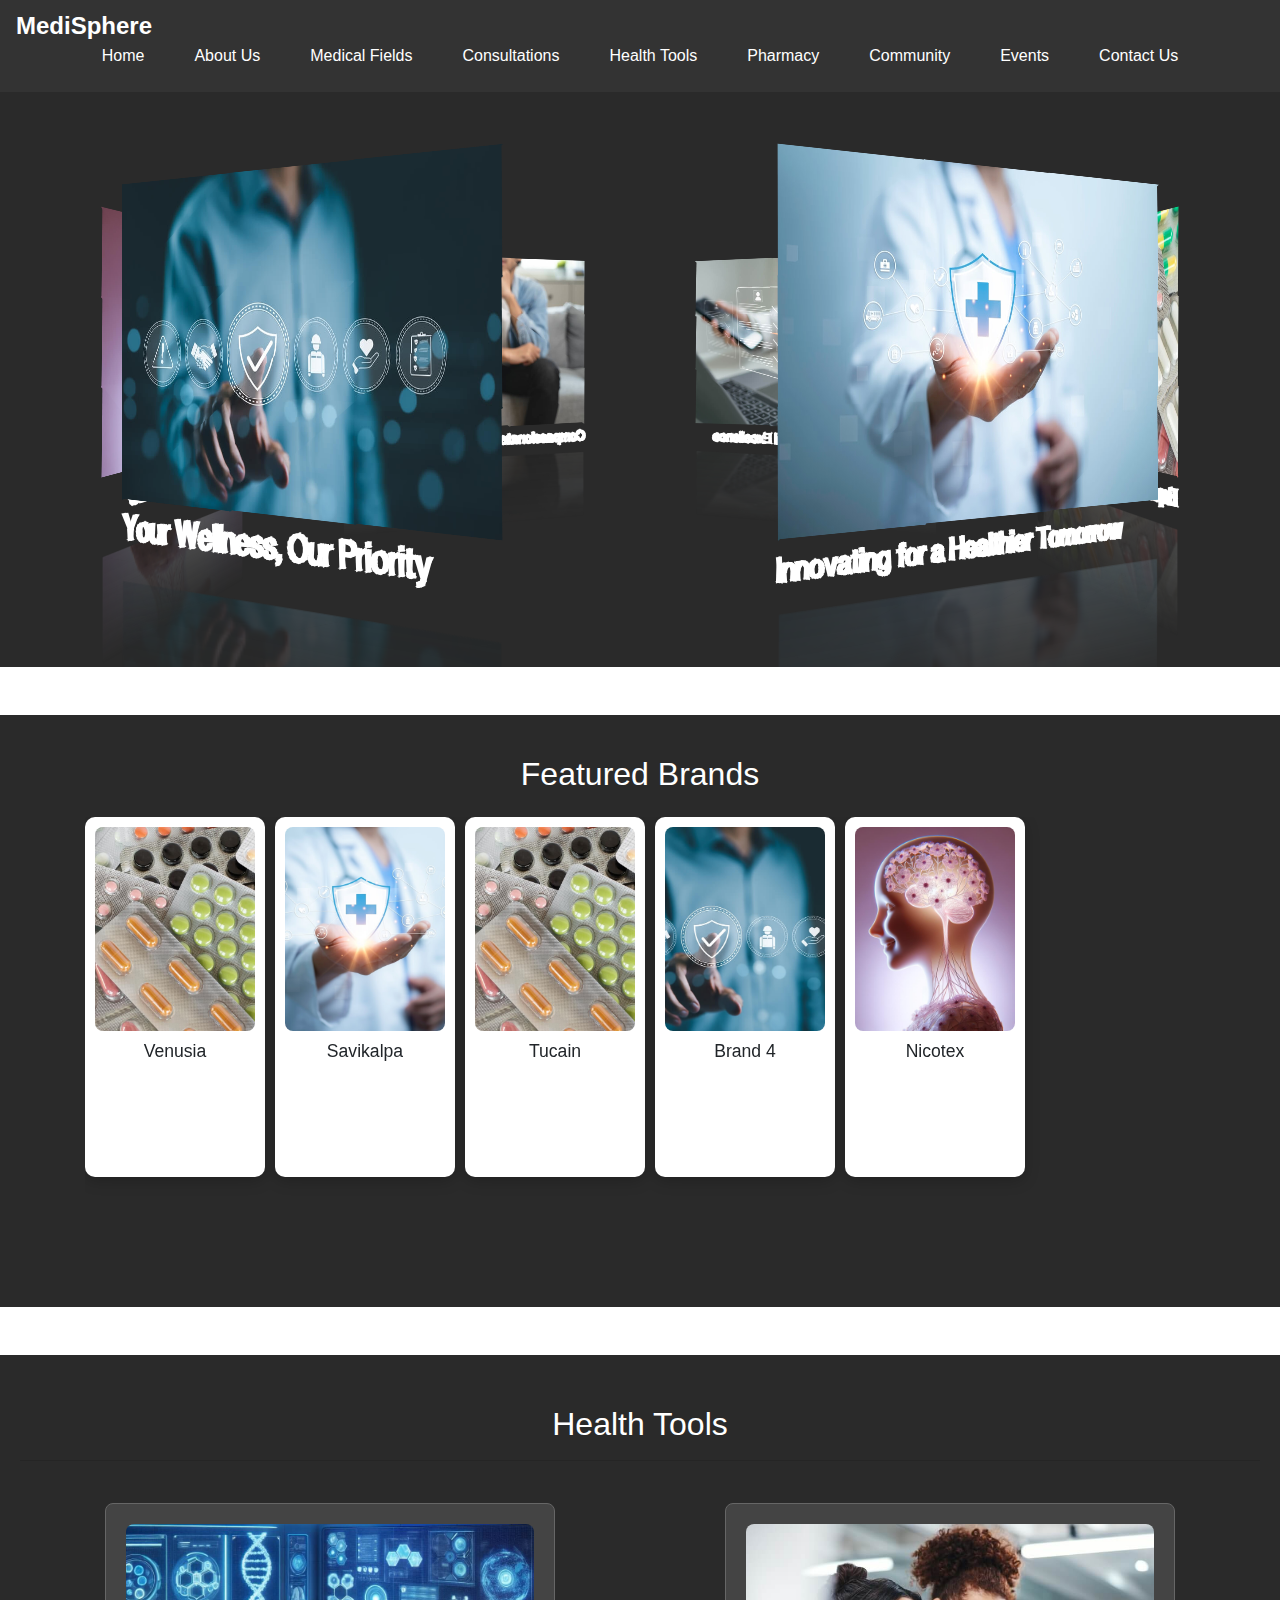
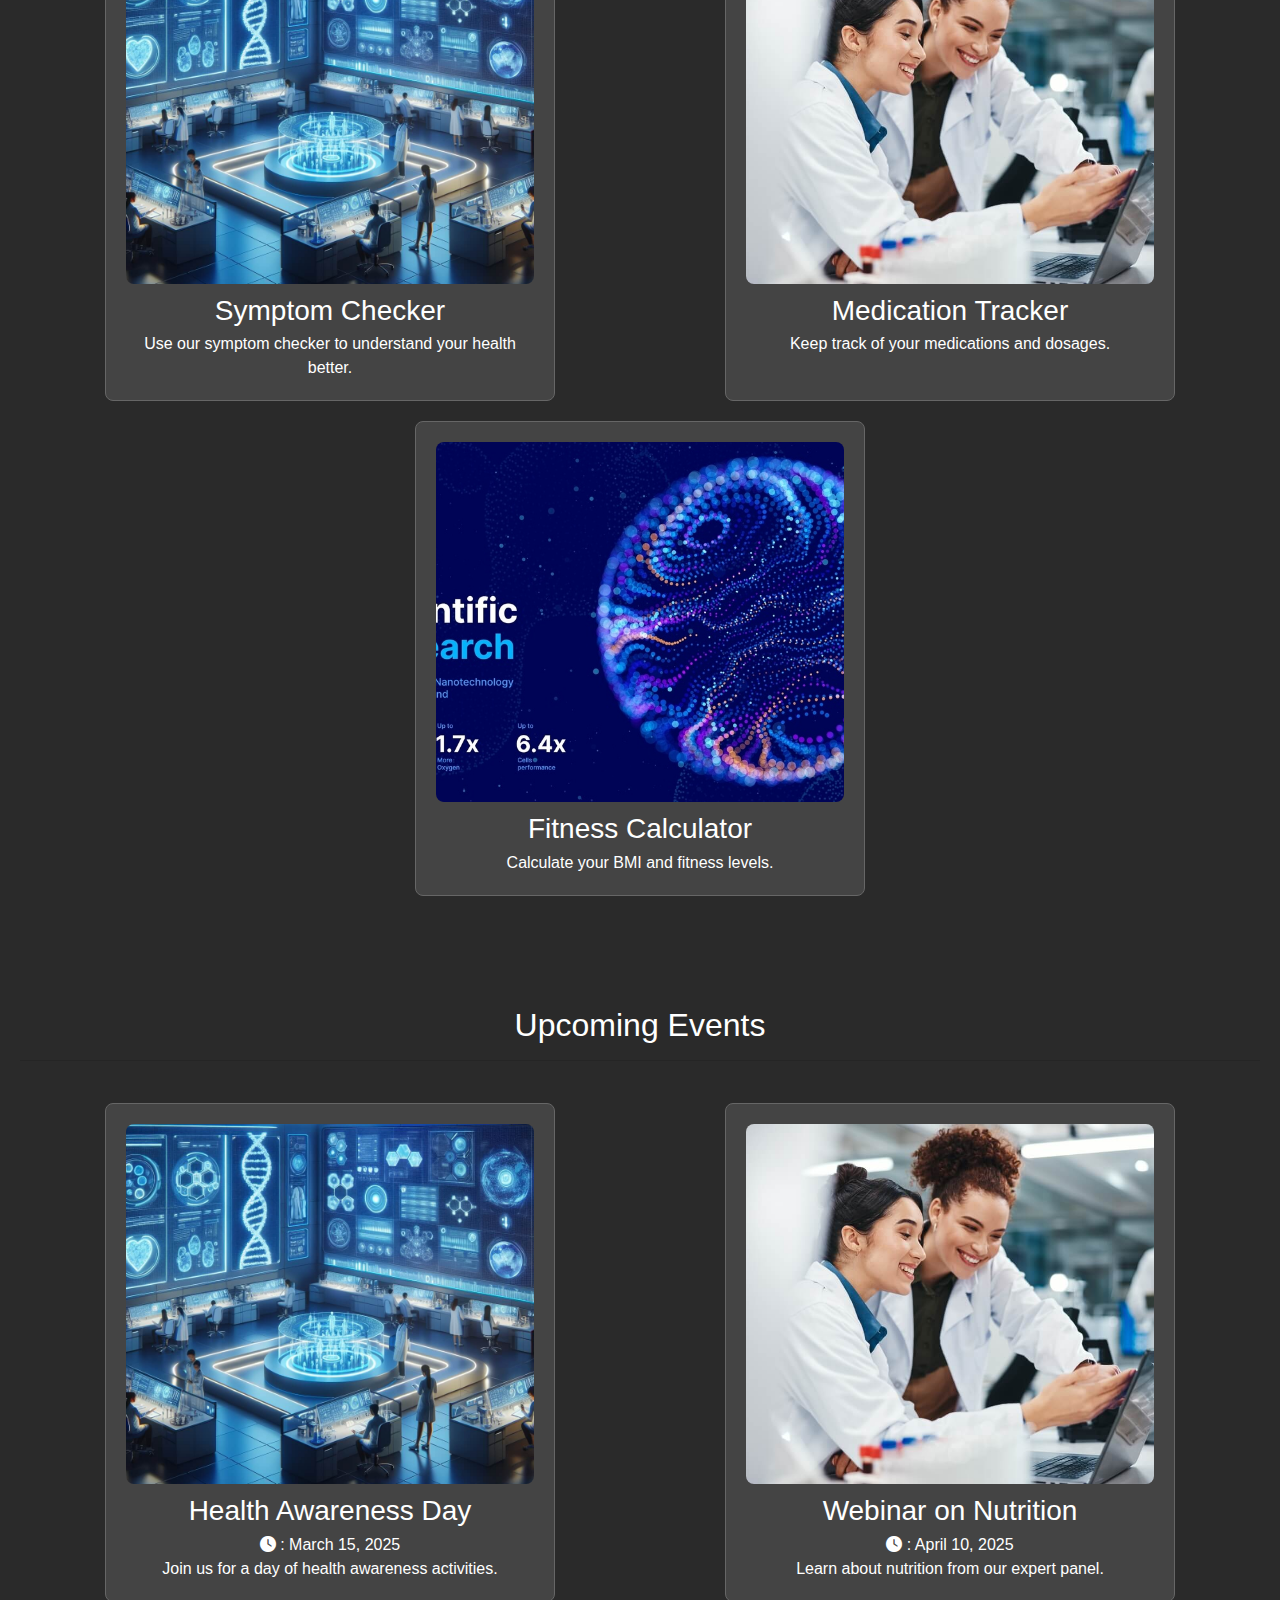
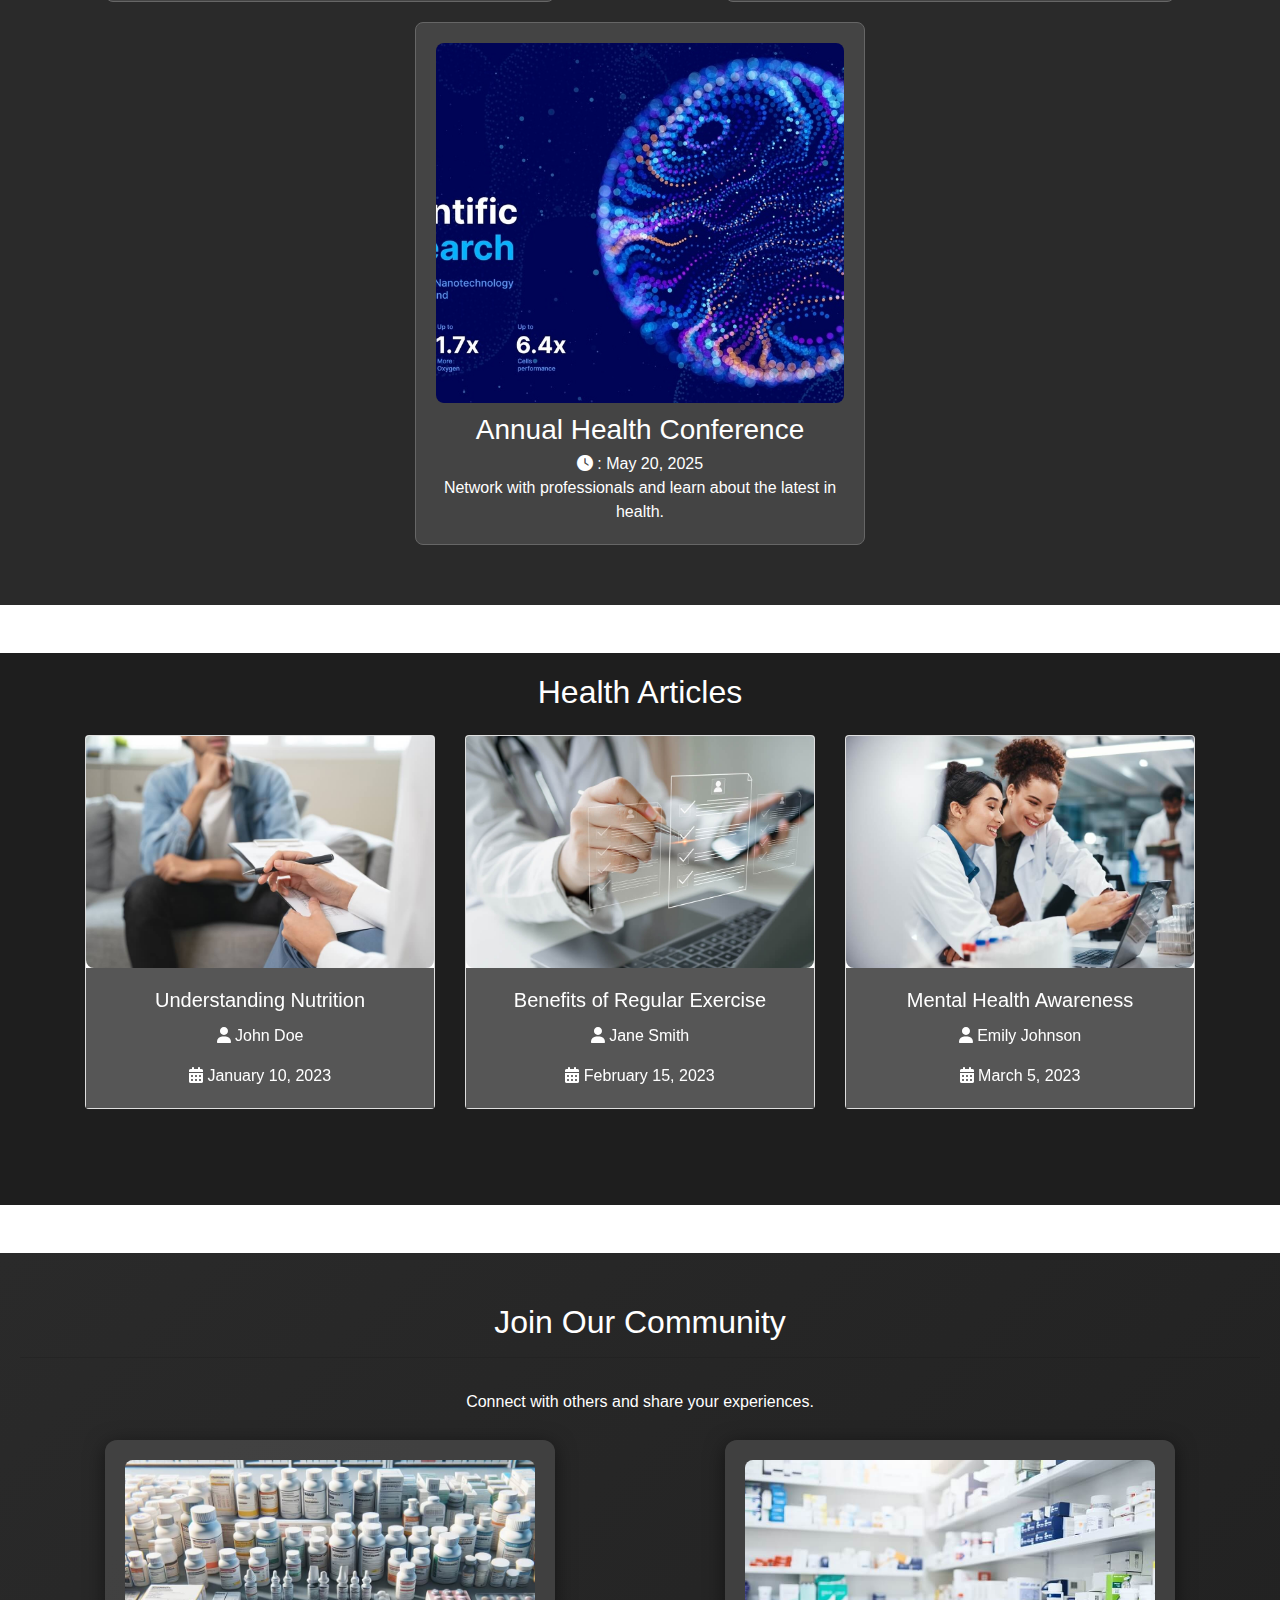
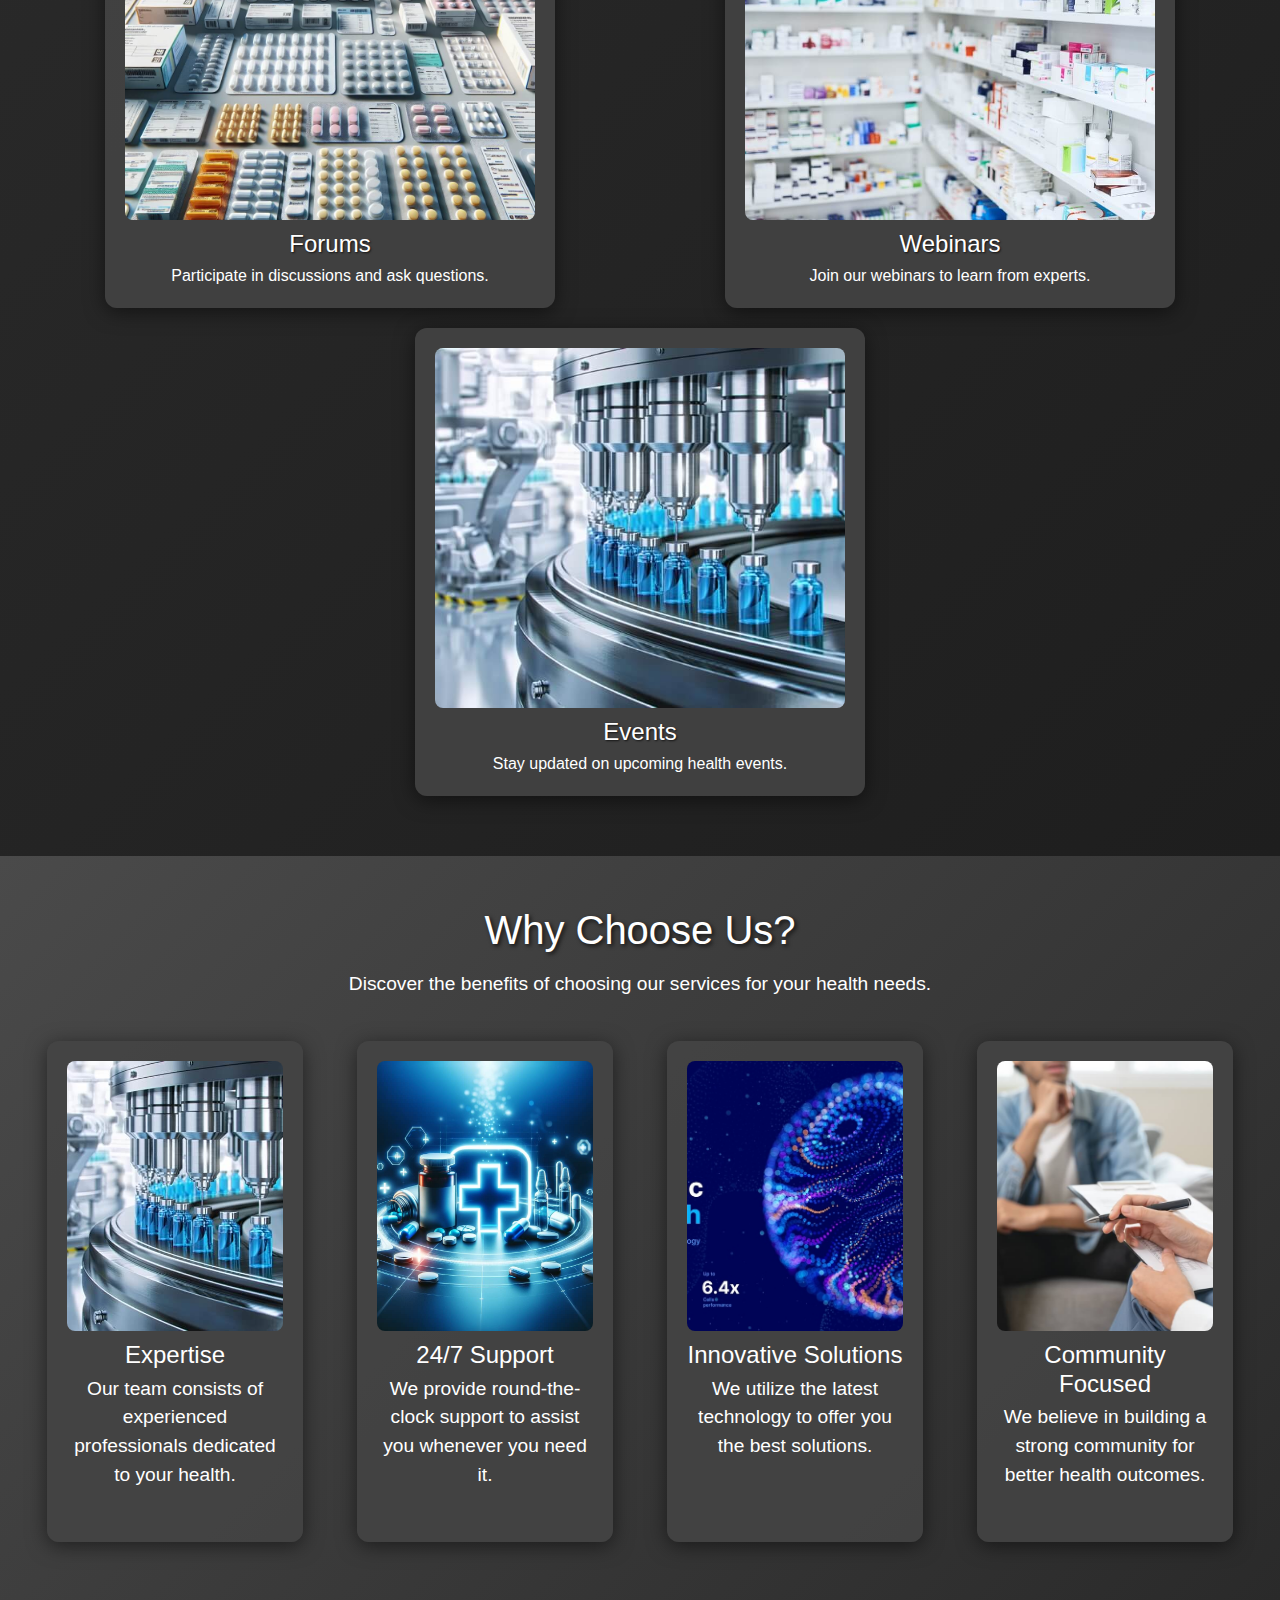
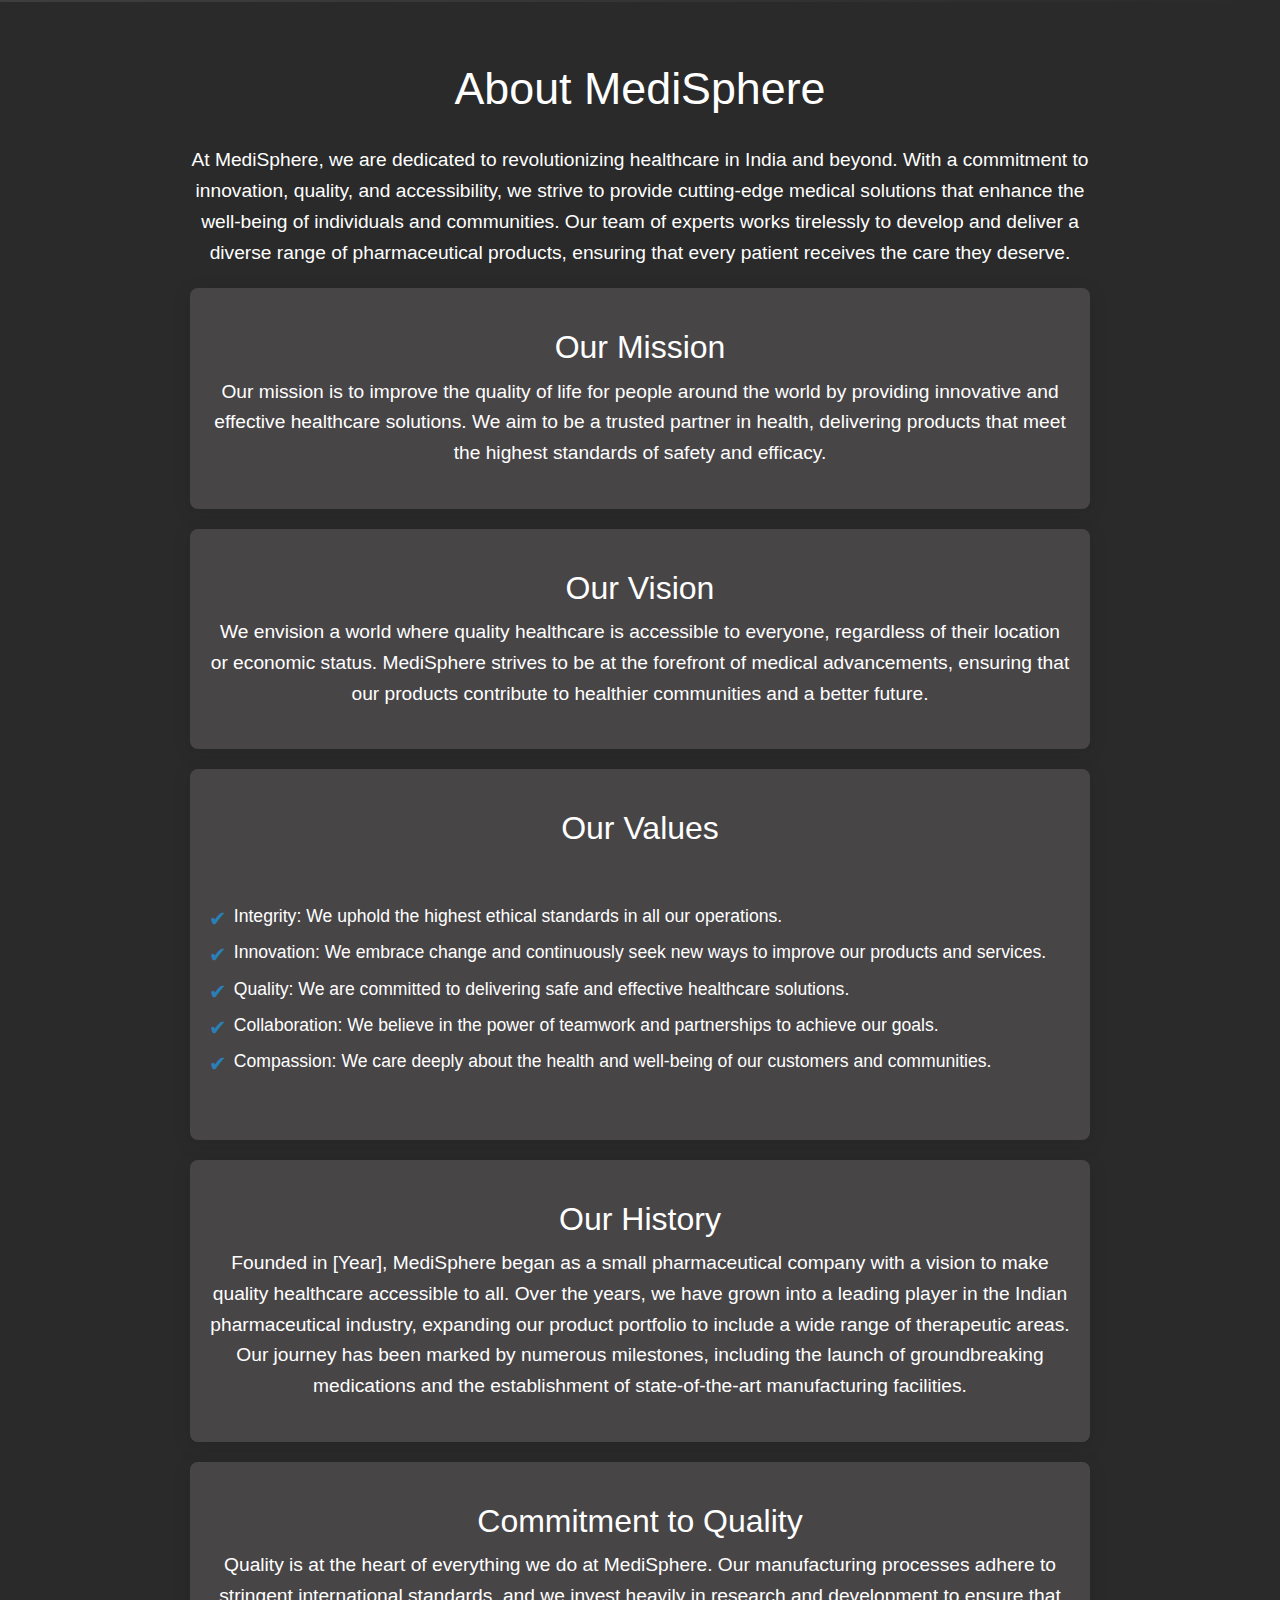
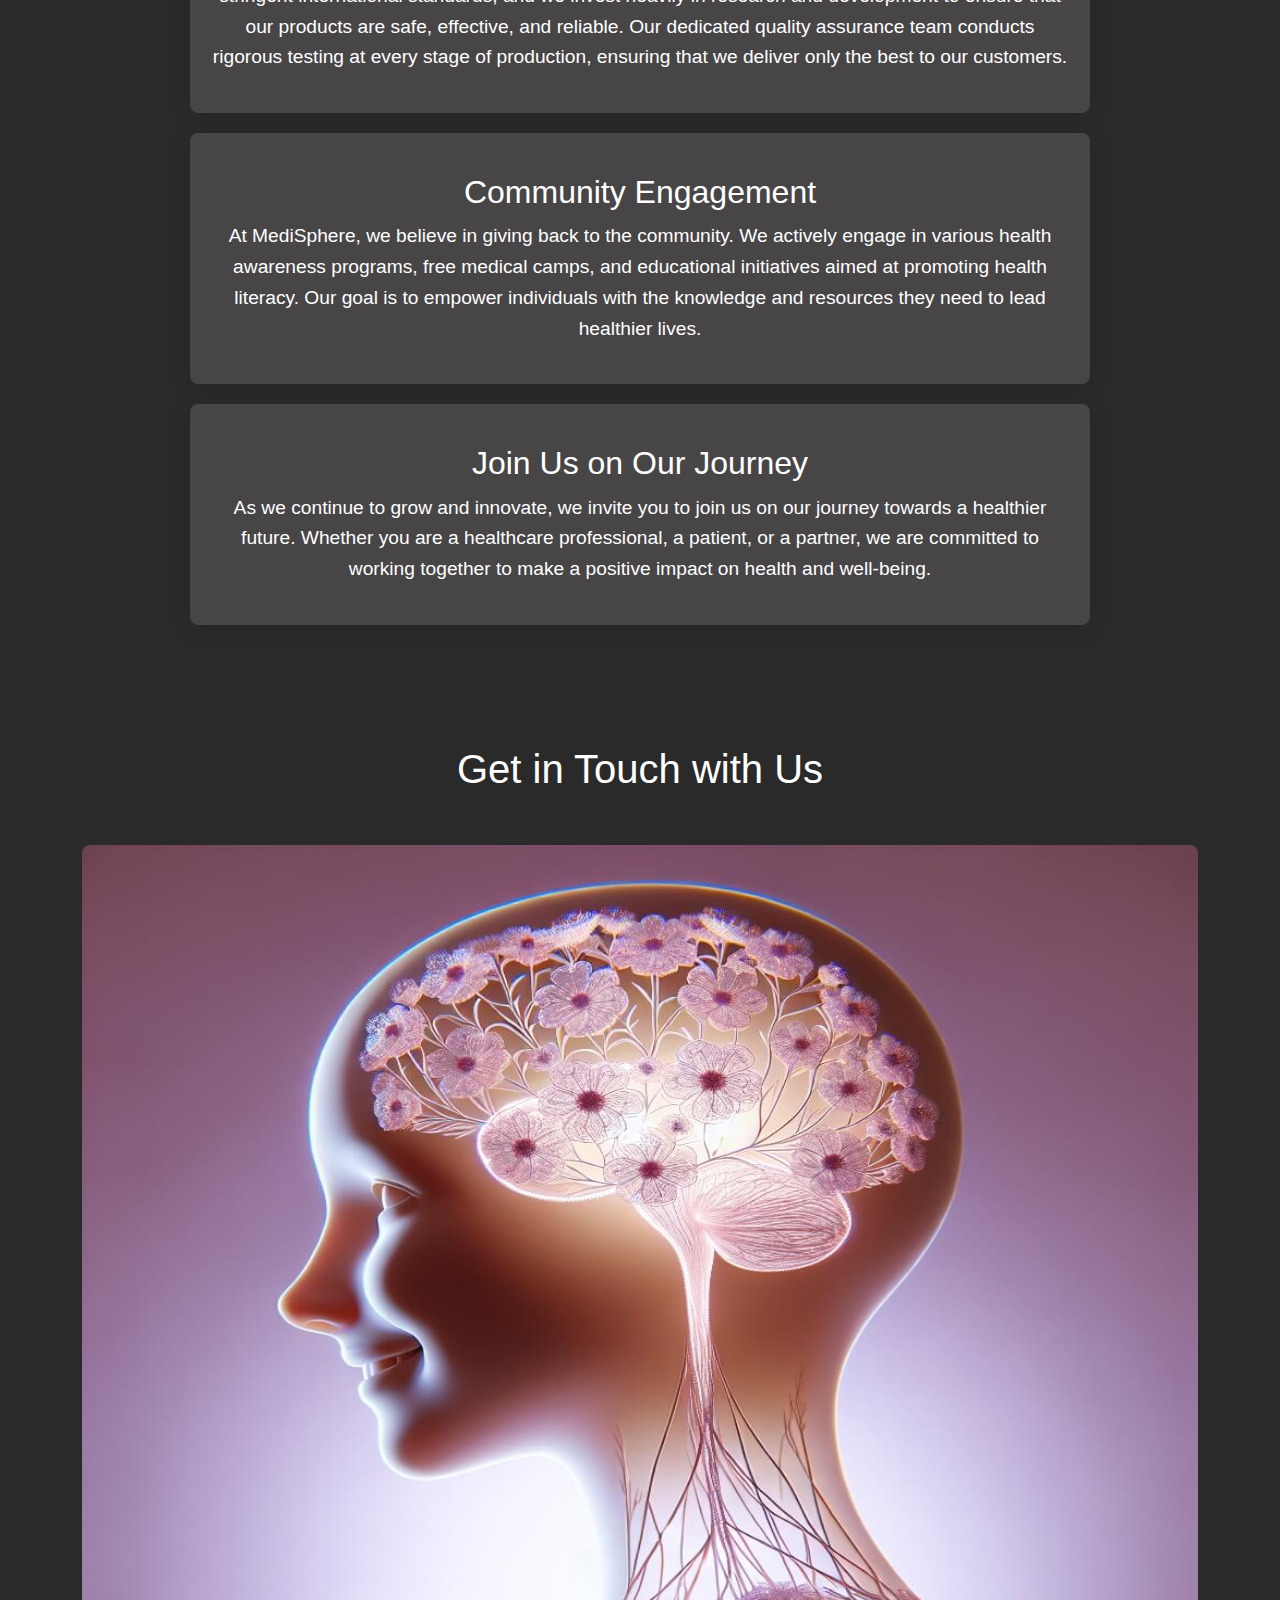
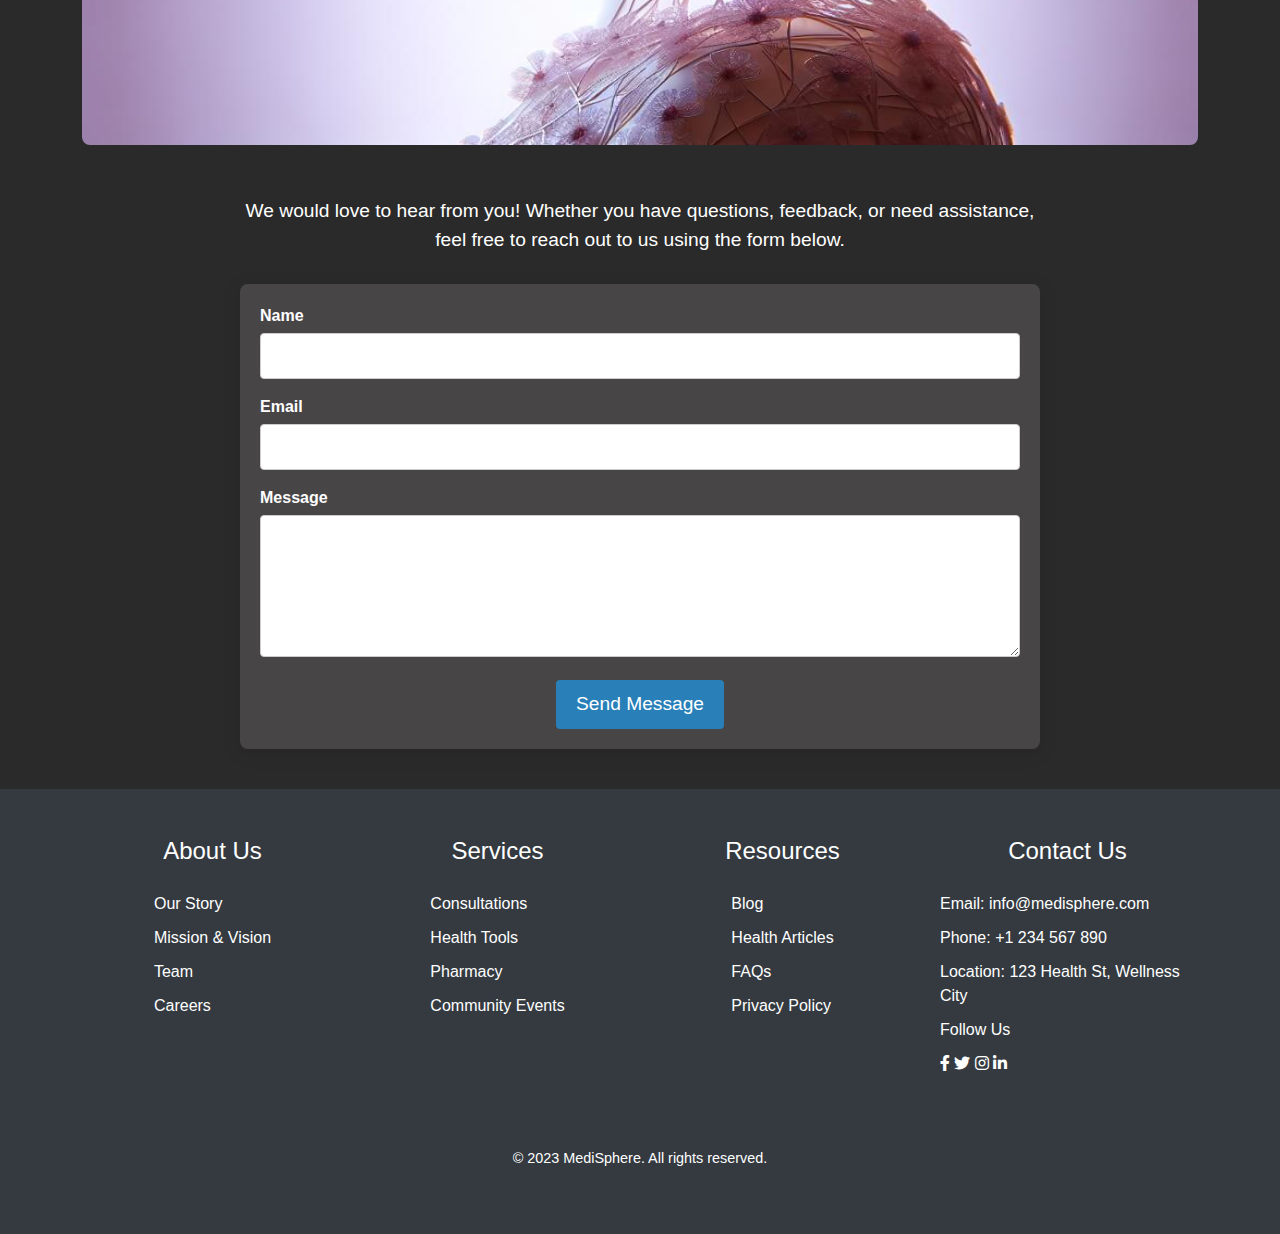
<file: index.html>
<!DOCTYPE html>
<html lang="en">

<head>

    <meta http-equiv="content-type" content="text/html; charset=UTF-8">
    <meta charset="utf-8">
    <meta name="viewport" content="width=device-width, user-scalable=no, minimum-scale=1.0, maximum-scale=1.0">

    <title>MediSphere - Medicine 3D Website</title>

    <style>

    </style>
    <link rel="stylesheet" href="style.css">

    <!-- Font Awesome -->
    <link rel="stylesheet" href="https://cdnjs.cloudflare.com/ajax/libs/font-awesome/6.0.0-beta3/css/all.min.css">

    <!-- Bootstrap  -->
    <link rel="stylesheet" href="https://stackpath.bootstrapcdn.com/bootstrap/4.5.2/css/bootstrap.min.css">
    <script src="https://code.jquery.com/jquery-3.5.1.slim.min.js"></script>
    <script src="https://cdn.jsdelivr.net/npm/@popperjs/core@2.9.2/dist/umd/popper.min.js"></script>
    <script src="https://stackpath.bootstrapcdn.com/bootstrap/4.5.2/js/bootstrap.min.js"></script>
    <script src="https://code.jquery.com/jquery-3.5.1.min.js"></script>

    <!-- Manual Javascript -->
    <script src="application/three.min.js"></script>
    <script src="application/Tween.js"></script>
    <script src="assets/helvetiker_regular.typeface.js"></script>
    <script src="application/Carousel.js"></script>
    <script src="application/CarouselApplication.js"></script>

</head>

<body>


    <!-- Navbar -->

    <header class="navbar-container">

        <nav class="navbar">

            <div class="logo">MediSphere</div>

            <div class="hamburger" id="hamburger-menu">&#9776;</div>

            <ul class="navbar-list" id="navbar-list">

                <li><a href="#home">Home</a></li>

                <li><a href="#about">About Us</a></li>

                <li class="dropdown">

                    <a href="#">Medical Fields</a>

                    <ul class="dropdown-content">

                        <li><a href="#">Cardiology</a></li>

                        <li><a href="#">Neurology</a></li>

                        <!-- More fields -->

                    </ul>

                </li>

                <li><a href="#consultations">Consultations</a></li>

                <li><a href="#health-tools">Health Tools</a></li>

                <li><a href="#pharmacy">Pharmacy</a></li>

                <li><a href="#community">Community</a></li>

                <li><a href="#events">Events</a></li>

                <li><a href="#contact">Contact Us</a></li>

                <!-- <li>

                    <button id="theme-toggle"><i class="fas fa-adjust"></i></button> 

                </li> -->

            </ul>

        </nav>

    </header>

    <section id="model-showcase">

        <!-- Very Important Part -->

        <!-- CarouselApplication.js File , modify this file to change images size and margins -->

        <div id="container" style="position:relative; margin:0 auto; padding:0; cursor:pointer"></div>

        <script type="text/javascript">
            // <![CDATA[

            CarouselApplication.init([
                { url: 'assets/img1.jpg', caption: 'Empowering Health, Enhancing Lives', width: 150, height: 100 },
                { url: 'assets/img2.jpg', caption: 'Innovating for a Healthier Tomorrow', width: 150, height: 100 },
                { url: 'assets/img3.jpg', caption: 'Your Wellness, Our Priority', width: 150, height: 100 },
                { url: 'assets/img4.jpg', caption: 'Bringing Science to Life', width: 150, height: 100 },
                { url: 'assets/img5.jpg', caption: 'Compassionate Care for Every Patient', width: 150, height: 100 },
                { url: 'assets/img6.jpg', caption: 'Leading the Way in Medical Excellence', width: 150, height: 100 }
            ]);

            // ]]>
        </script>

    </section>

    <section id="featured-brands" class="my-5">

        <div class="container">

            <h2 class="text-center mb-4">Featured Brands</h2>

            <div id="brandsCarousel" class="carousel slide" data-ride="carousel">

                <div class="carousel-inner">

                    <div class="carousel-item active">

                        <div class="row">

                            <div class="col-md-2 col-6">

                                <div class="brand-card">

                                    <img src="assets/img1.jpg" class="brand-card-img"
                                        alt="Brand 1">

                                    <h5 class="brand-card-title">Venusia</h5>

                                </div>

                            </div>

                            <div class="col-md-2 col-6">

                                <div class="brand-card">

                                    <img src="assets/img2.jpg" class="brand-card-img"
                                        alt="Brand 2">

                                    <h5 class="brand-card-title">Savikalpa</h5>

                                </div>

                            </div>

                            <div class="col-md-2 col-6">

                                <div class="brand-card">

                                    <img src="assets/img1.jpg" class="brand-card-img"
                                        alt="Brand 3">

                                    <h5 class="brand-card-title">Tucain</h5>

                                </div>

                            </div>

                            <div class="col-md-2 col-6">

                                <div class="brand-card">

                                    <img src="assets/img3.jpg" class="brand-card-img"
                                        alt="Brand 4">

                                    <h5 class="brand-card-title">Brand 4</h5>

                                </div>

                            </div>

                            <div class="col-md-2 col-6">

                                <div class="brand-card">

                                    <img src="assets/img4.jpg" class="brand-card-img"
                                        alt="Brand 5">

                                    <h5 class="brand-card-title">Nicotex</h5>

                                </div>

                            </div>

                        </div>

                    </div>

                    <div class="carousel-item">

                        <div class="row">

                            <div class="col-md-2 col-6">

                                <div class="brand-card">

                                    <img src="assets/img5.jpg" class="brand-card-img"
                                        alt="Brand 6">

                                    <h5 class="brand-card-title">Vimpro</h5>

                                </div>

                            </div>

                            <div class="col-md-2 col-6">

                                <div class="brand-card">

                                    <img src="assets/img6.jpg" class="brand-card-img"
                                        alt="Brand 7">

                                    <h5 class="brand-card-title">Polycrol</h5>

                                </div>

                            </div>

                            <div class="col-md-2 col-6">

                                <div class="brand-card">

                                    <img src="assets/img7.jpg" class="brand-card-img"
                                        alt="Brand 8">

                                    <h5 class="brand-card-title">Liveasy</h5>

                                </div>

                            </div>

                            <div class="col-md-2 col-6">

                                <div class="brand-card">

                                    <img src="assets/img8.jpg" class="brand-card-img"
                                        alt="Brand 9">

                                    <h5 class="brand-card-title">CIR</h5>

                                </div>

                            </div>

                            <div class="col-md-2 col-6">

                                <div class="brand-card">

                                    <img src="assets/img2.jpg" class="brand-card-img"
                                        alt="Brand 10">

                                    <h5 class="brand-card-title">Wellman</h5>

                                </div>

                            </div>

                        </div>

                    </div>

                </div>

                <a class="carousel-control-prev" href="#brandsCarousel" role="button" data-slide="prev">

                    <span class="carousel-control-prev-icon" aria-hidden="true"></span>

                    <span class="sr-only">Previous</span>

                </a>

                <a class="carousel-control-next" href="#brandsCarousel" role="button" data-slide="next">

                    <span class="carousel-control-next-icon" aria-hidden="true"></span>

                    <span class="sr-only">Next</span>

                </a>

            </div>

        </div>

    </section>

    <section id="health-tools">


        <h2>Health Tools</h2>

        <hr style="margin-bottom: 2rem;" />

        <div class="tools-container">

            <a href="/symptomsChecker.html" class="tool-item">

                <img src="assets/img7.jpg" alt="Health Tool 1">

                <h3>Symptom Checker</h3>

                <p>Use our symptom checker to understand your health better.</p>

            </a>

            <a href="/mediactionTracker.html" class="tool-item">

                <img src="assets/img8.jpg" alt="Health Tool 2">

                <h3>Medication Tracker</h3>

                <p>Keep track of your medications and dosages.</p>

            </a>

            <a href="/fitnessCalculator.html" class="tool-item">

                <img src="assets/med1.jpg" alt="Health Tool 3">

                <h3>Fitness Calculator</h3>

                <p>Calculate your BMI and fitness levels.</p>

            </a>

        </div>

    </section>

    <section id="events">

        <h2 style="margin-bottom: 1rem;">Upcoming Events</h2>
        <hr style="margin-bottom: 2rem;" />

        <div class="tools-container">

            <a href="link-to-symptom-checker.html" class="tool-item">

                <img src="assets/img7.jpg" alt="Health Tool 1">

                <h3>Health Awareness Day</h3>

                <p><i class="fas fa-clock"></i> : March 15, 2025</p>

                <p>Join us for a day of health awareness activities.</p>

            </a>

            <a href="link-to-medication-tracker.html" class="tool-item">

                <img src="assets/img8.jpg" alt="Health Tool 2">

                <h3>Webinar on Nutrition</h3>

                <p><i class="fas fa-clock"></i> : April 10, 2025</p>

                <p>Learn about nutrition from our expert panel.</p>

            </a>

            <a href="link-to-fitness-calculator.html" class="tool-item">

                <img src="assets/med1.jpg" alt="Health Tool 3">

                <h3>Annual Health Conference</h3>

                <p><i class="fas fa-clock"></i> : May 20, 2025</p>

                <p>Network with professionals and learn about the latest in health.</p>

            </a>

        </div>



    </section>

    <section id="health-articles" class="my-5">

        <div class="container">

            <h2 class="text-center mb-4">Health Articles</h2>

            <div id="articleCarousel" class="carousel slide" data-ride="carousel">

                <div class="carousel-inner">

                    <div class="carousel-item active">

                        <div class="row">

                            <div class="col-md-4">

                                <div class="card">

                                    <img src="assets/img5.jpg" class="card-img-top" alt="Article 1">

                                    <div class="card-body">

                                        <h5 class="card-title">Understanding Nutrition</h5>

                                        <p class="card-text"><i class="fas fa-user"></i> John Doe</p>

                                        <p class="card-text"><i class="fas fa-calendar-alt"></i> January 10, 2023</p>

                                    </div>

                                </div>

                            </div>

                            <div class="col-md-4">

                                <div class="card">

                                    <img src="assets/img6.jpg" class="card-img-top" alt="Article 2">

                                    <div class="card-body">

                                        <h5 class="card-title">Benefits of Regular Exercise</h5>

                                        <p class="card-text"><i class="fas fa-user"></i> Jane Smith</p>

                                        <p class="card-text"><i class="fas fa-calendar-alt"></i> February 15, 2023</p>

                                    </div>

                                </div>

                            </div>

                            <div class="col-md-4">

                                <div class="card">

                                    <img src="assets/img8.jpg" class="card-img-top" alt="Article 3">

                                    <div class="card-body">

                                        <h5 class="card-title">Mental Health Awareness</h5>

                                        <p class="card-text"><i class="fas fa-user"></i> Emily Johnson</p>

                                        <p class="card-text"><i class="fas fa-calendar-alt"></i> March 5, 2023</p>

                                    </div>

                                </div>

                            </div>

                        </div>

                    </div>

                    <div class="carousel-item">

                        <div class="row">

                            <div class="col-md-4">

                                <div class="card">

                                    <img src="assets/img2.jpg" class="card-img-top" alt="Article 4">

                                    <div class="card-body">

                                        <h5 class="card-title">Managing Stress Effectively</h5>

                                        <p class="card-text"><i class="fas fa-user"></i> Michael Brown</p>

                                        <p class="card-text"><i class="fas fa-calendar-alt"></i> April 20, 2023</p>

                                    </div>

                                </div>

                            </div>

                            <div class="col-md-4">

                                <div class="card">

                                    <img src="assets/img3.jpg" class="card-img-top" alt="Article 5">

                                    <div class="card-body">

                                        <h5 class="card-title">Healthy Sleep Habits</h5>

                                        <p class="card-text"><i class="fas fa-user"></i> Sarah Wilson</p>

                                        <p class="card-text"><i class="fas fa-calendar-alt"></i> May 30, 2023</p>

                                    </div>

                                </div>

                            </div>

                            <div class="col-md-4">

                                <div class="card">

                                    <img src="assets/img6.jpg" class="card-img-top" alt="Article 6">

                                    <div class="card-body">

                                        <h5 class="card-title">Nutrition for Athletes</h5>

                                        <p class="card-text"><i class="fas fa-user"></i> Alex Turner</p>

                                        <p class="card-text"><i class="fas fa-calendar-alt"></i> June 15, 2023</p>

                                    </div>

                                </div>

                            </div>

                        </div>

                    </div>

                </div>

                <a class="carousel-control-prev" href="#articleCarousel" role="button" data-slide="prev">

                    <span class="carousel-control-prev-icon" aria-hidden="true"></span>

                    <span class="sr-only">Previous</span>

                </a>

                <a class="carousel-control-next" href="#articleCarousel" role="button" data-slide="next">

                    <span class="carousel-control-next-icon" aria-hidden="true"></span>

                    <span class="sr-only">Next</span>

                </a>

            </div>

        </div>

    </section>



    <section id="community-engagement">

        <h2 style="margin-bottom: 1rem;">Join Our Community</h2>

        <hr style="margin-bottom: 2rem;" />

        <p>Connect with others and share your experiences.</p>

        <div class="community-container">

            <div class="community-item">

                <img src="assets/med3.jpg" alt="Forums" class="community-image">

                <h3>Forums</h3>

                <p>Participate in discussions and ask questions.</p>

            </div>

            <div class="community-item">

                <img src="assets/med4.jpg" alt="Webinars" class="community-image">

                <h3>Webinars</h3>

                <p>Join our webinars to learn from experts.</p>

            </div>

            <div class="community-item">

                <img src="assets/med5.jpg" alt="Events" class="community-image">

                <h3>Events</h3>

                <p>Stay updated on upcoming health events.</p>

            </div>

        </div>

    </section>


    <section id="why-choose-us">

        <h2>Why Choose Us?</h2>

        <p>Discover the benefits of choosing our services for your health needs.</p>

        <div class="reasons-container">

            <div class="reason-item">

                <img src="assets/med5.jpg" alt="Expertise">

                <h3>Expertise</h3>

                <p>Our team consists of experienced professionals dedicated to your health.</p>

            </div>

            <div class="reason-item">

                <img src="assets/med2.jpg" alt="Support">

                <h3>24/7 Support</h3>

                <p>We provide round-the-clock support to assist you whenever you need it.</p>

            </div>

            <div class="reason-item">

                <img src="assets/med1.jpg" alt="Innovation">

                <h3>Innovative Solutions</h3>

                <p>We utilize the latest technology to offer you the best solutions.</p>

            </div>

            <div class="reason-item">

                <img src="assets/img5.jpg" alt="Community">

                <h3>Community Focused</h3>

                <p>We believe in building a strong community for better health outcomes.</p>

            </div>

        </div>

    </section>



    <section id="about" class="about-section">

        <div class="about-container">

            <h2 class="about-h2-text">About MediSphere</h2>



            <p class="about-p-text">

                At MediSphere, we are dedicated to revolutionizing healthcare in India and beyond. With a commitment to
                innovation, quality, and accessibility, we strive to provide cutting-edge medical solutions that enhance
                the well-being of individuals and communities. Our team of experts works tirelessly to develop and
                deliver a diverse range of pharmaceutical products, ensuring that every patient receives the care they
                deserve.

            </p>



            <div class="about-card">

                <h3 class="about-h3-text">Our Mission</h3>

                <p class="about-p-text">

                    Our mission is to improve the quality of life for people around the world by providing innovative
                    and effective healthcare solutions. We aim to be a trusted partner in health, delivering products
                    that meet the highest standards of safety and efficacy.

                </p>

            </div>


            <div class="about-card">

                <h3 class="about-h3-text">Our Vision</h3>

                <p class="about-p-text">

                    We envision a world where quality healthcare is accessible to everyone, regardless of their location
                    or economic status. MediSphere strives to be at the forefront of medical advancements, ensuring that
                    our products contribute to healthier communities and a better future.

                </p>

            </div>


            <div class="about-card">

                <h3 class="about-h3-text">Our Values</h3>

                <ul class="about-values-list">

                    <li>Integrity: We uphold the highest ethical standards in all our operations.</li>

                    <li>Innovation: We embrace change and continuously seek new ways to improve our products and
                        services.</li>

                    <li>Quality: We are committed to delivering safe and effective healthcare solutions.</li>

                    <li>Collaboration: We believe in the power of teamwork and partnerships to achieve our goals.</li>

                    <li>Compassion: We care deeply about the health and well-being of our customers and communities.
                    </li>

                </ul>

            </div>


            <div class="about-card">

                <h3 class="about-h3-text">Our History</h3>

                <p class="about-p-text">

                    Founded in [Year], MediSphere began as a small pharmaceutical company with a vision to make quality
                    healthcare accessible to all. Over the years, we have grown into a leading player in the Indian
                    pharmaceutical industry, expanding our product portfolio to include a wide range of therapeutic
                    areas. Our journey has been marked by numerous milestones, including the launch of groundbreaking
                    medications and the establishment of state-of-the-art manufacturing facilities.

                </p>

            </div>


            <div class="about-card">

                <h3 class="about-h3-text">Commitment to Quality</h3>

                <p class="about-p-text">

                    Quality is at the heart of everything we do at MediSphere. Our manufacturing processes adhere to
                    stringent international standards, and we invest heavily in research and development to ensure that
                    our products are safe, effective, and reliable. Our dedicated quality assurance team conducts
                    rigorous testing at every stage of production, ensuring that we deliver only the best to our
                    customers.

                </p>

            </div>


            <div class="about-card">

                <h3 class="about-h3-text">Community Engagement</h3>

                <p class="about-p-text">

                    At MediSphere, we believe in giving back to the community. We actively engage in various health
                    awareness programs, free medical camps, and educational initiatives aimed at promoting health
                    literacy. Our goal is to empower individuals with the knowledge and resources they need to lead
                    healthier lives.

                </p>

            </div>


            <div class="about-card">

                <h3 class="about-h3-text">Join Us on Our Journey</h3>

                <p class="about-p-text">

                    As we continue to grow and innovate, we invite you to join us on our journey towards a healthier
                    future. Whether you are a healthcare professional, a patient, or a partner, we are committed to
                    working together to make a positive impact on health and well-being.

                </p>

            </div>

        </div>

    </section>

    <section id="contact" class="contact-section">
        <h2 class="contact-h2-text">Get in Touch with Us</h2>

        <div class="contact-image">


            <img src="assets/img4.jpg" alt="Contact Us" class="contact-image-img">

        </div>

        <div class="contact-container">



            <p class="contact-p-text">

                We would love to hear from you! Whether you have questions, feedback, or need assistance, feel free to
                reach out to us using the form below.

            </p>



            <form class="contact-form">

                <div class="form-group">

                    <label for="name">Name</label>

                    <input type="text" id="name" name="name" required>

                </div>

                <div class="form-group">

                    <label for="email">Email</label>

                    <input type="email" id="email" name="email" required>

                </div>

                <div class="form-group">

                    <label for="message">Message</label>

                    <textarea id="message" name="message" rows="5" required></textarea>

                </div>

                <button type="submit" class="contact-button">Send Message</button>

            </form>

        </div>

    </section>





    <footer class="bg-dark text-white py-5">
        <div class="container">
            <div class="row">
                <div class="col-md-3 mb-4">
                    <h5 class="footer-heading">About Us</h5>
                    <ul class="list-unstyled footer-list">
                        <li><a href="#" class="text-white">Our Story</a></li>
                        <li><a href="#" class="text-white">Mission & Vision</a></li>
                        <li><a href="#" class="text-white">Team</a></li>
                        <li><a href="#" class="text-white">Careers</a></li>
                    </ul>
                </div>
                <div class="col-md-3 mb-4">
                    <h5 class="footer-heading">Services</h5>
                    <ul class="list-unstyled footer-list">
                        <li><a href="#" class="text-white">Consultations</a></li>
                        <li><a href="#" class="text-white">Health Tools</a></li>
                        <li><a href="#" class="text-white">Pharmacy</a></li>
                        <li><a href="#" class="text-white">Community Events</a></li>
                    </ul>
                </div>
                <div class="col-md-3 mb-4">
                    <h5 class="footer-heading">Resources</h5>
                    <ul class="list-unstyled footer-list">
                        <li><a href="#" class="text-white">Blog</a></li>
                        <li><a href="#" class="text-white">Health Articles</a></li>
                        <li><a href="#" class="text-white">FAQs</a></li>
                        <li><a href="#" class="text-white">Privacy Policy</a></li>
                    </ul>
                </div>
                <div class="col-md-3 mb-4">
                    <h5 class="footer-heading">Contact Us</h5>
                    <ul class="list-unstyled footer-list">
                        <li><a href="#" class="text-white">Email: info@medisphere.com</a></li>
                        <li><a href="#" class="text-white">Phone: +1 234 567 890</a></li>
                        <li><a href="#" class="text-white">Location: 123 Health St, Wellness City</a></li>
                        <li><a href="#" class="text-white">Follow Us</a></li>
                        <li>
                            <a href="#" class="text-white"><i class="fab fa-facebook-f"></i></a>
                            <a href="#" class="text-white"><i class="fab fa-twitter"></i></a>
                            <a href="#" class="text-white"><i class="fab fa-instagram"></i></a>
                            <a href="#" class="text-white"><i class="fab fa-linkedin-in"></i></a>
                        </li>
                    </ul>
                </div>
            </div>
            <div class="text-center mt-4">
                <p class="footer-text">&copy; 2023 MediSphere. All rights reserved.</p>
            </div>
        </div>
    </footer>



    <script src="app.js"></script> <!-- Custom JS -->

</body>

</html>
</file>
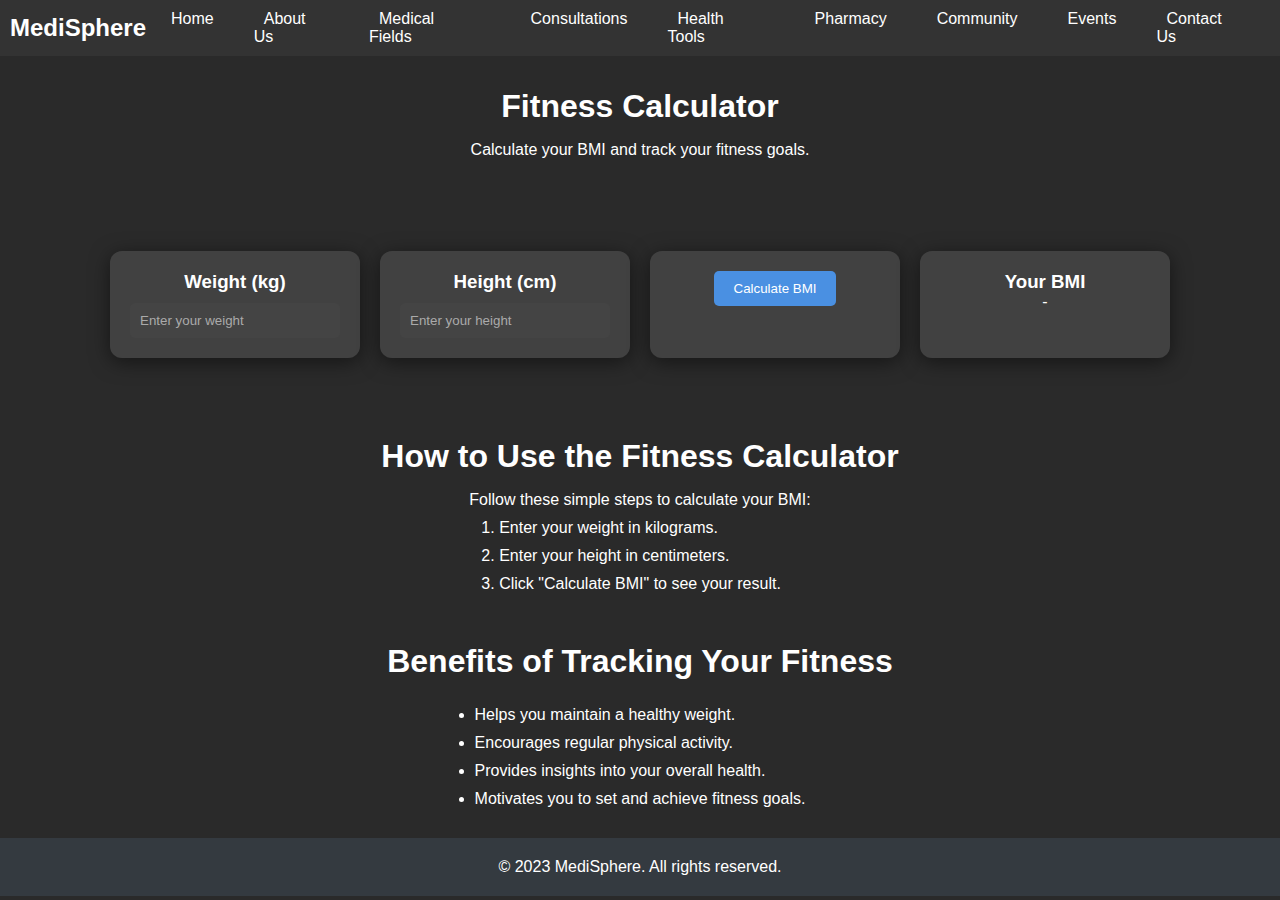
<file: fitnessCalculator.html>
<!DOCTYPE html>

<html lang="en">


<head>

    <meta charset="UTF-8">

    <meta name="viewport" content="width=device-width, initial-scale=1.0">

    <title>MediSphere - Fitness Calculator</title>

    <link rel="stylesheet" href="style.css"> <!-- Link to your CSS file -->

    <link rel="stylesheet" href="https://cdnjs.cloudflare.com/ajax/libs/font-awesome/6.0.0-beta3/css/all.min.css">

</head>


<body style="background-color: #2a2a2a; text-align: center;">


    <!-- Navbar -->

    <header class="navbar-container">

        <nav class="navbar">

            <div class="logo">MediSphere</div>

            <div class="hamburger" id="hamburger-menu">&#9776;</div>

            <ul class="navbar-list" id="navbar-list">

                <li><a href="#home">Home</a></li>

                <li><a href="#about">About Us</a></li>

                <li class="dropdown">

                    <a href="#">Medical Fields</a>

                    <ul class="dropdown-content">

                        <li><a href="#">Cardiology</a></li>

                        <li><a href="#">Neurology</a></li>

                    </ul>

                </li>

                <li><a href="#consultations">Consultations</a></li>

                <li><a href="#health-tools">Health Tools</a></li>

                <li><a href="#pharmacy">Pharmacy</a></li>

                <li><a href="#community">Community</a></li>

                <li><a href="#events">Events</a></li>

                <li><a href="#contact">Contact Us</a></li>

            </ul>

        </nav>

    </header>


    <div style="margin: 2rem;">

        <h1>Fitness Calculator</h1>

        <p style="margin: 1rem;">Calculate your BMI and track your fitness goals.</p>

    </div>


    <section id="fitness-calculator">

        <div class="calculator-container">

            <div class="calculator-item">

                <h3>Weight (kg)</h3>

                <input type="number" placeholder="Enter your weight" class="input-field" id="weight">

            </div>

            <div class="calculator-item">

                <h3>Height (cm)</h3>

                <input type="number" placeholder="Enter your height" class="input-field" id="height">

            </div>

            <div class="calculator-item">

                <button class="calculate-button" onclick="calculateBMI()">Calculate BMI</button>

            </div>

            <div class="calculator-item">

                <h3>Your BMI</h3>

                <p id="bmi-result" class="bmi-result">-</p>

            </div>

        </div>

    </section>


    <section id="how-to-use">

        <h2>How to Use the Fitness Calculator</h2>

        <p>Follow these simple steps to calculate your BMI:</p>

        <ol>

            <li>Enter your weight in kilograms.</li>

            <li>Enter your height in centimeters.</li>

            <li>Click "Calculate BMI" to see your result.</li>

        </ol>

    </section>


    <section id="benefits">

        <h2>Benefits of Tracking Your Fitness</h2>

        <ul>

            <li>Helps you maintain a healthy weight.</li>

            <li>Encourages regular physical activity.</li>

            <li>Provides insights into your overall health.</li>

            <li>Motivates you to set and achieve fitness goals.</li>

        </ul>

    </section>


    <footer>

        <p>&copy; 2023 MediSphere. All rights reserved.</p>

    </footer>


    <script>

        function calculateBMI() {

            const weight = parseFloat(document.getElementById('weight').value);

            const height = parseFloat(document.getElementById('height').value) / 100; // Convert cm to meters

            const bmi = (weight / (height * height)).toFixed(2);

            document.getElementById('bmi-result').innerText = bmi;

        }

    </script>

</body>


</html>
</file>
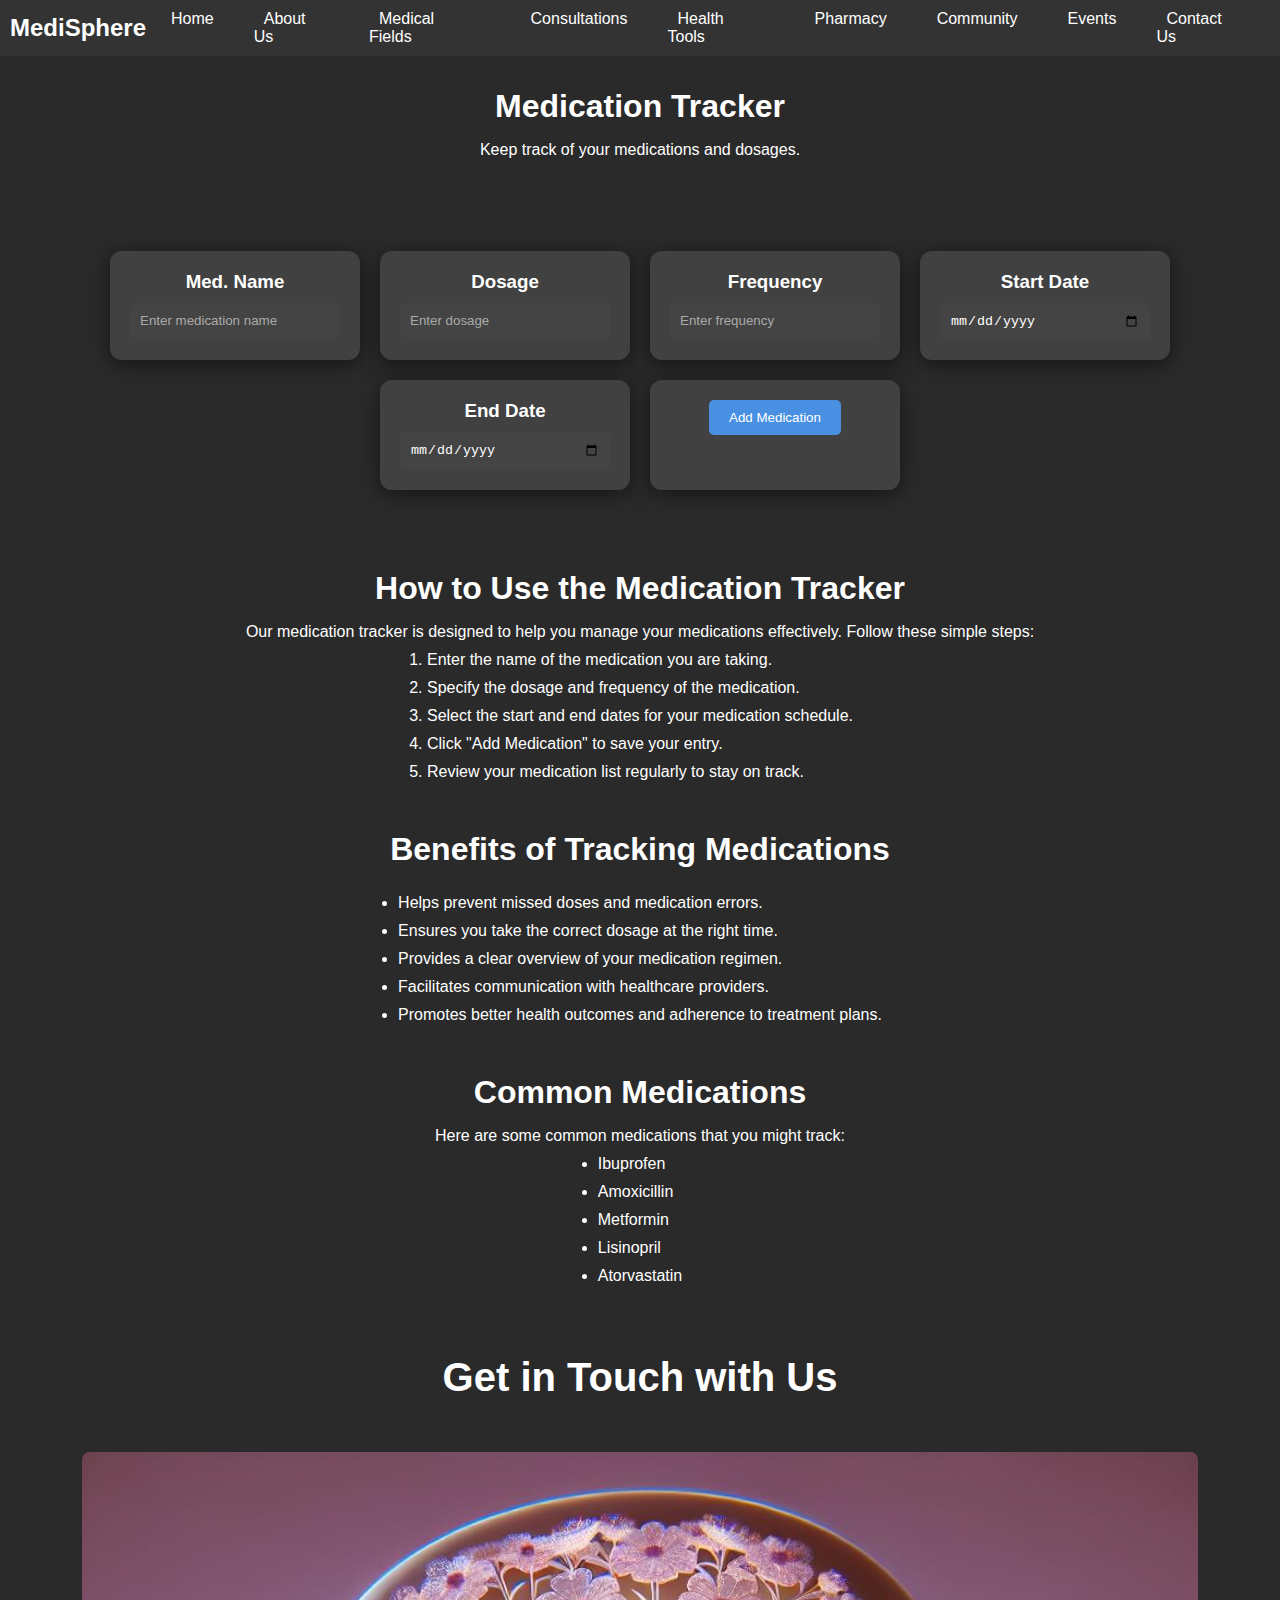
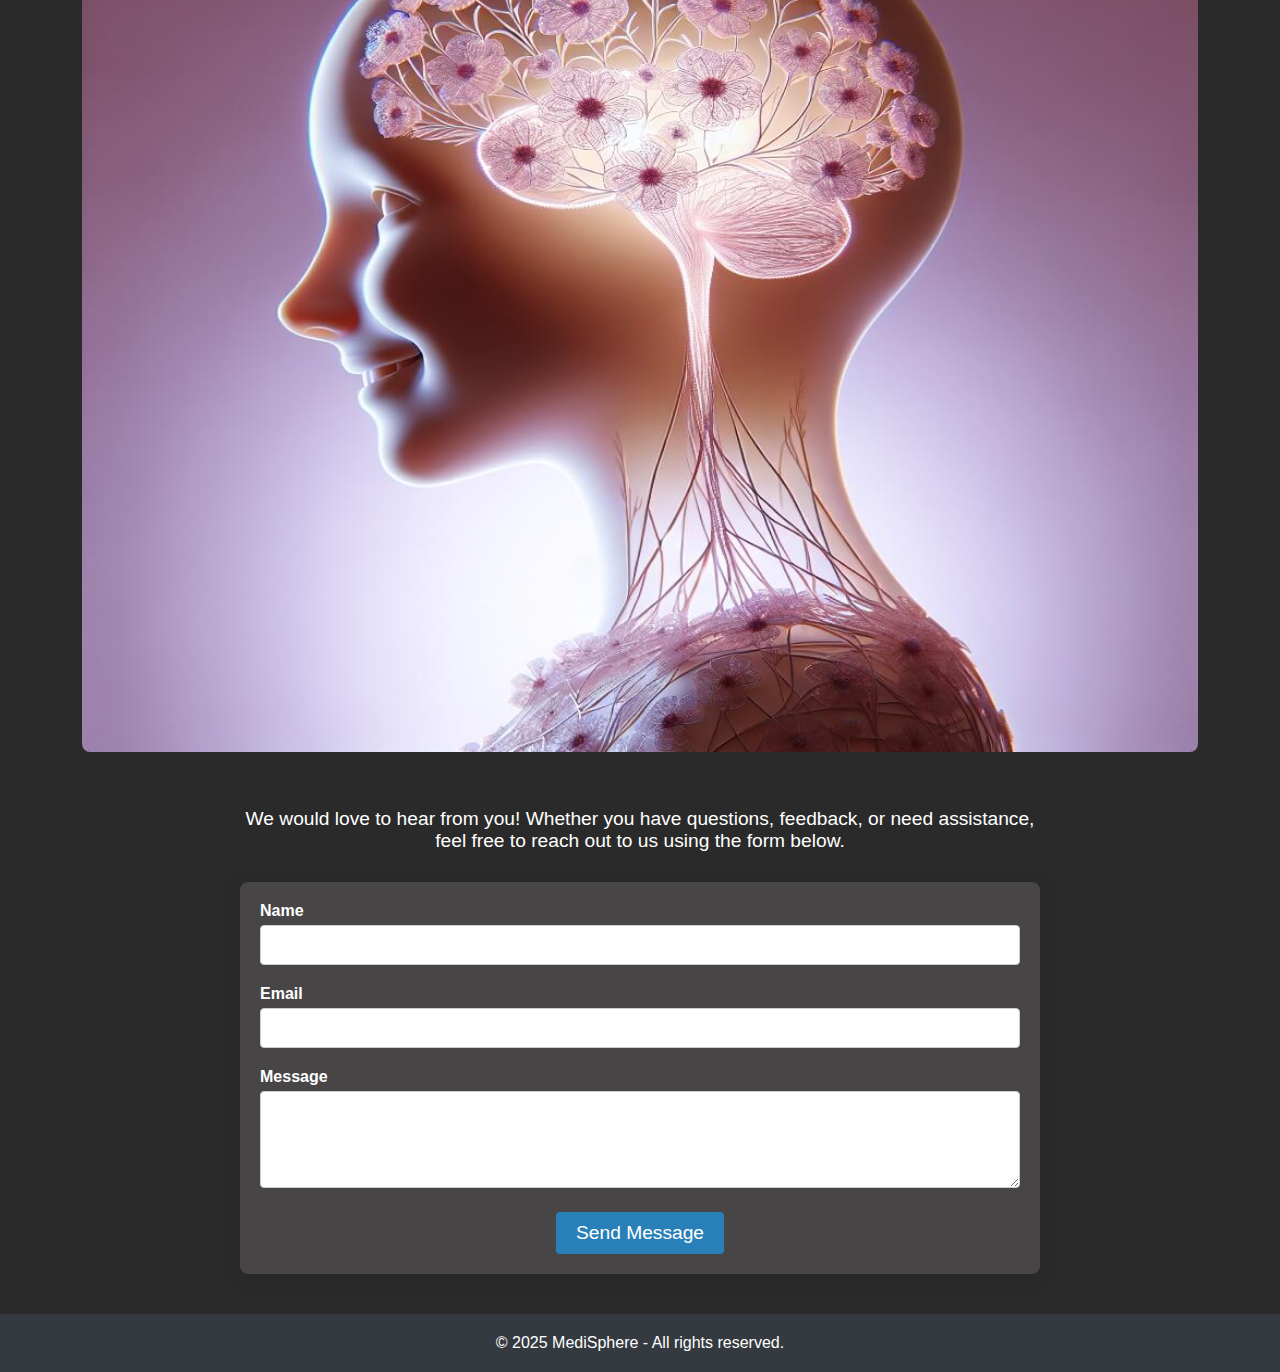
<file: mediactionTracker.html>
<!DOCTYPE html>
<html lang="en">

<head>

    <meta http-equiv="content-type" content="text/html; charset=UTF-8">
    <meta charset="utf-8">
    <meta name="viewport" content="width=device-width, user-scalable=no, minimum-scale=1.0, maximum-scale=1.0">

    <title>MediSphere - Medicine 3D Website</title>

    <style>

    </style>
    <link rel="stylesheet" href="style.css">
    <link rel="stylesheet" href="https://cdnjs.cloudflare.com/ajax/libs/font-awesome/6.0.0-beta3/css/all.min.css">

    

</head>

<body style="background-color: #2a2a2a; text-align: center; ">


    <!-- Navbar -->

    <header class="navbar-container">

        <nav class="navbar">

            <div class="logo">MediSphere</div>

            <div class="hamburger" id="hamburger-menu">&#9776;</div>

            <ul class="navbar-list" id="navbar-list">

                <li><a href="#home">Home</a></li>

                <li><a href="#about">About Us</a></li>

                <li class="dropdown">

                    <a href="#">Medical Fields</a>

                    <ul class="dropdown-content">

                        <li><a href="#">Cardiology</a></li>

                        <li><a href="#">Neurology</a></li>

                        <!-- More fields -->

                    </ul>

                </li>

                <li><a href="#consultations">Consultations</a></li>

                <li><a href="#health-tools">Health Tools</a></li>

                <li><a href="#pharmacy">Pharmacy</a></li>

                <li><a href="#community">Community</a></li>

                <li><a href="#events">Events</a></li>

                <li><a href="#contact">Contact Us</a></li>

                <!-- <li>

                    <button id="theme-toggle"><i class="fas fa-adjust"></i></button> 

                </li> -->

            </ul>

        </nav>

    </header>



    <div style="margin: 2rem;">

        <h1>Medication Tracker</h1>

        <p style="margin: 1rem;">Keep track of your medications and dosages.</p>

    </div>


    <section id="medication-tracker">

        <div class="tracker-container">

            <div class="tracker-item">

                <h3>Med. Name</h3>

                <input type="text" placeholder="Enter medication name" class="input-field">

            </div>

            <div class="tracker-item">

                <h3>Dosage</h3>

                <input type="text" placeholder="Enter dosage" class="input-field">

            </div>

            <div class="tracker-item">

                <h3>Frequency</h3>

                <input type="text" placeholder="Enter frequency" class="input-field">

            </div>

            <div class="tracker-item">

                <h3>Start Date</h3>

                <input type="date" class="input-field">

            </div>

            <div class="tracker-item">

                <h3>End Date</h3>

                <input type="date" class="input-field">

            </div>

            <div class="tracker-item">

                <button class="submit-button">Add Medication</button>

            </div>

        </div>

    </section>

    <section id="how-to-use">

        <h2>How to Use the Medication Tracker</h2>

        <p>Our medication tracker is designed to help you manage your medications effectively. Follow these simple steps:</p>

        <ol>

            <li>Enter the name of the medication you are taking.</li>

            <li>Specify the dosage and frequency of the medication.</li>

            <li>Select the start and end dates for your medication schedule.</li>

            <li>Click "Add Medication" to save your entry.</li>

            <li>Review your medication list regularly to stay on track.</li>

        </ol>

    </section>


    <section id="benefits">

        <h2>Benefits of Tracking Medications</h2>

        <ul>

            <li>Helps prevent missed doses and medication errors.</li>

            <li>Ensures you take the correct dosage at the right time.</li>

            <li>Provides a clear overview of your medication regimen.</li>

            <li>Facilitates communication with healthcare providers.</li>

            <li>Promotes better health outcomes and adherence to treatment plans.</li>

        </ul>

    </section>


    <section id="common-medications">

        <h2>Common Medications</h2>

        <p>Here are some common medications that you might track:</p>

        <ul style="text-align: left;">

            <li  style="text-align: left;">Ibuprofen</li>

            <li  style="text-align: left;">Amoxicillin</li>

            <li  style="text-align: left;">Metformin</li>

            <li  style="text-align: left;">Lisinopril</li>

            <li  style="text-align: left;">Atorvastatin</li>

        </ul>

    </section>


    <section id="contact" class="contact-section">
        <h2 class="contact-h2-text">Get in Touch with Us</h2>

        <div class="contact-image">


            <img src="assets/img4.jpg" alt="Contact Us" class="contact-image-img">

        </div>

        <div class="contact-container">



            <p class="contact-p-text">

                We would love to hear from you! Whether you have questions, feedback, or need assistance, feel free to
                reach out to us using the form below.

            </p>



            <form class="contact-form">

                <div class="form-group">

                    <label for="name">Name</label>

                    <input type="text" id="name" name="name" required>

                </div>

                <div class="form-group">

                    <label for="email">Email</label>

                    <input type="email" id="email" name="email" required>

                </div>

                <div class="form-group">

                    <label for="message">Message</label>

                    <textarea id="message" name="message" rows="5" required></textarea>

                </div>

                <button type="submit" class="contact-button">Send Message</button>

            </form>

        </div>

    </section>





    <footer>

        <p>&copy; 2025 MediSphere - All rights reserved.</p>

    </footer>




    <script src="app.js"></script> <!-- Custom JS -->

</body>

</html>
</file>
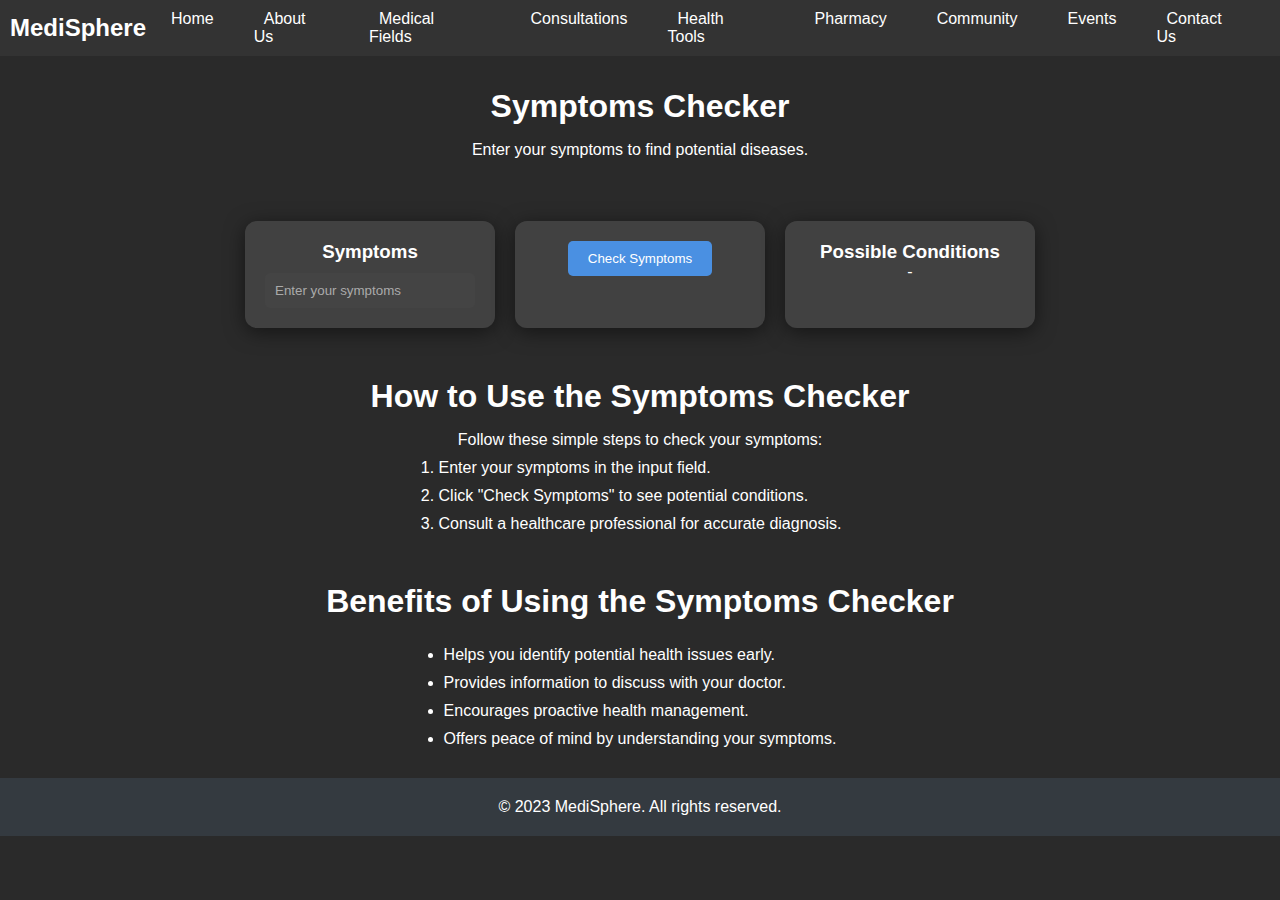
<file: symptomsChecker.html>
<!DOCTYPE html>
<html lang="en">

<head>
    <meta charset="UTF-8">
    <meta name="viewport" content="width=device-width, initial-scale=1.0">
    <title>MediSphere - Symptoms Checker</title>
    <link rel="stylesheet" href="style.css"> <!-- Link to your CSS file -->
    <link rel="stylesheet" href="https://cdnjs.cloudflare.com/ajax/libs/font-awesome/6.0.0-beta3/css/all.min.css">
</head>

<body style="background-color: #2a2a2a; text-align: center;">

    <!-- Navbar -->
    <header class="navbar-container">
        <nav class="navbar">
            <div class="logo">MediSphere</div>
            <div class="hamburger" id="hamburger-menu">&#9776;</div>
            <ul class="navbar-list" id="navbar-list">
                <li><a href="#home">Home</a></li>
                <li><a href="#about">About Us</a></li>
                <li class="dropdown">
                    <a href="#">Medical Fields</a>
                    <ul class="dropdown-content">
                        <li><a href="#">Cardiology</a></li>
                        <li><a href="#">Neurology</a></li>
                    </ul>
                </li>
                <li><a href="#consultations">Consultations</a></li>
                <li><a href="#health-tools">Health Tools</a></li>
                <li><a href="#pharmacy">Pharmacy</a></li>
                <li><a href="#community">Community</a></li>
                <li><a href="#events">Events</a></li>
                <li><a href="#contact">Contact Us</a></li>
            </ul>
        </nav>
    </header>

    <div style="margin: 2rem;">
        <h1>Symptoms Checker</h1>
        <p style="margin: 1rem;">Enter your symptoms to find potential diseases.</p>
    </div>

    <section id="symptoms-checker">
        <div class="checker-container">
            <div class="checker-item">
                <h3>Symptoms</h3>
                <input type="text" placeholder="Enter your symptoms" class="input-field" id="symptoms">
            </div>
            <div class="checker-item">
                <button class="check-button" onclick="checkSymptoms()">Check Symptoms</button>
            </div>
            <div class="checker-item">
                <h3>Possible Conditions</h3>
                <p id="conditions-result" class="conditions-result">-</p>
            </div>
        </div>
    </section>

    <section id="how-to-use">
        <h2>How to Use the Symptoms Checker</h2>
        <p>Follow these simple steps to check your symptoms:</p>
        <ol>
            <li>Enter your symptoms in the input field.</li>
            <li>Click "Check Symptoms" to see potential conditions.</li>
            <li>Consult a healthcare professional for accurate diagnosis.</li>
        </ol>
    </section>

    <section id="benefits">
        <h2>Benefits of Using the Symptoms Checker</h2>
        <ul>
            <li>Helps you identify potential health issues early.</li>
            <li>Provides information to discuss with your doctor.</li>
            <li>Encourages proactive health management.</li>
            <li>Offers peace of mind by understanding your symptoms.</li>
        </ul>
    </section>

    <footer>
        <p>&copy; 2023 MediSphere. All rights reserved.</p>
    </footer>

    <script>
        function checkSymptoms() {

            const symptoms = document.getElementById('symptoms').value.toLowerCase();

            let conditions = '';


            // Simple logic to check symptoms

            if (symptoms.includes('fever') && symptoms.includes('cough')) {

                conditions = 'Possible Conditions: Flu, COVID-19';

            } else if (symptoms.includes('headache') && symptoms.includes('nausea')) {

                conditions = 'Possible Conditions: Migraine, Food Poisoning';

            } else if (symptoms.includes('chest pain')) {

                conditions = 'Possible Conditions: Heart Attack, Anxiety';

            } else if (symptoms.includes('sore throat') && symptoms.includes('runny nose')) {

                conditions = 'Possible Conditions: Common Cold, Allergies';

            } else if (symptoms.includes('fatigue') && symptoms.includes('muscle pain')) {

                conditions = 'Possible Conditions: Fibromyalgia, Chronic Fatigue Syndrome';

            } else if (symptoms.includes('shortness of breath')) {

                conditions = 'Possible Conditions: Asthma, COPD, Pneumonia';

            } else if (symptoms.includes('abdominal pain') && symptoms.includes('diarrhea')) {

                conditions = 'Possible Conditions: Gastroenteritis, Irritable Bowel Syndrome';

            } else if (symptoms.includes('dizziness') && symptoms.includes('tinnitus')) {

                conditions = 'Possible Conditions: Vertigo, Meniere\'s Disease';

            } else if (symptoms.includes('joint pain') && symptoms.includes('swelling')) {

                conditions = 'Possible Conditions: Arthritis, Gout';

            } else if (symptoms.includes('skin rash') && symptoms.includes('itching')) {

                conditions = 'Possible Conditions: Eczema, Psoriasis, Allergic Reaction';

            } else if (symptoms.includes('nausea') && symptoms.includes('vomiting')) {

                conditions = 'Possible Conditions: Gastroenteritis, Food Poisoning';

            } else if (symptoms.includes('weight loss') && symptoms.includes('increased thirst')) {

                conditions = 'Possible Conditions: Diabetes, Hyperthyroidism';

            } else if (symptoms.includes('night sweats') && symptoms.includes('weight loss')) {

                conditions = 'Possible Conditions: Tuberculosis, Lymphoma';

            } else if (symptoms.includes('memory loss') && symptoms.includes('confusion')) {

                conditions = 'Possible Conditions: Alzheimer\'s Disease, Dementia';

            } else if (symptoms.includes('sudden headache') && symptoms.includes('vision changes')) {

                conditions = 'Possible Conditions: Stroke, Aneurysm';

            } else if (symptoms.includes('painful urination') && symptoms.includes('frequent urination')) {

                conditions = 'Possible Conditions: Urinary Tract Infection, Bladder Infection';

            } else if (symptoms.includes('swollen lymph nodes') && symptoms.includes('fever')) {

                conditions = 'Possible Conditions: Infection, Lymphoma';

            } else if (symptoms.includes('persistent cough') && symptoms.includes('blood in sputum')) {

                conditions = 'Possible Conditions: Tuberculosis, Lung Cancer';

            } else if (symptoms.includes('severe abdominal pain') && symptoms.includes('bloody stool')) {

                conditions = 'Possible Conditions: Appendicitis, Colorectal Cancer';

            } else if (symptoms.includes('persistent diarrhea') && symptoms.includes('dehydration')) {

                conditions = 'Possible Conditions: Gastroenteritis, Inflammatory Bowel Disease';

            } else if (symptoms.includes('severe fatigue') && symptoms.includes('pale skin')) {

                conditions = 'Possible Conditions: Anemia, Chronic Disease';

            } else if (symptoms.includes('sudden weight gain') && symptoms.includes('swelling in legs')) {

                conditions = 'Possible Conditions: Heart Failure, Kidney Disease';

            } else if (symptoms.includes('itchy eyes') && symptoms.includes('sneezing')) {

                conditions = 'Possible Conditions: Allergies, Hay Fever';

            } else if (symptoms.includes('dry mouth') && symptoms.includes('difficulty swallowing')) {

                conditions = 'Possible Conditions: Sjögren\'s Syndrome, Dehydration';

            } else if (symptoms.includes('pain in the lower back') && symptoms.includes('numbness in legs')) {

                conditions = 'Possible Conditions: Sciatica, Herniated Disc';

            } else if (symptoms.includes('persistent fever') && symptoms.includes('chills')) {

                conditions = 'Possible Conditions: Malaria, Sepsis';

            } else if (symptoms.includes('throat pain') && symptoms.includes('difficulty swallowing')) {

                conditions = 'Possible Conditions: Tonsillitis, Strep Throat';

            } else if (symptoms.includes('painful joints') && symptoms.includes('morning stiffness')) {

                conditions = 'Possible Conditions: Rheumatoid Arthritis, Osteoarthritis';

            } else if (symptoms.includes('sudden vision loss') && symptoms.includes('flashes of light')) {

                conditions = 'Possible Conditions: Retinal Detachment, Vitreous Hemorrhage';

            } else if (symptoms.includes('persistent cough') && symptoms.includes('wheezing')) {

                conditions = 'Possible Conditions: Asthma, Chronic Bronchitis';

            } else if (symptoms.includes('severe headache') && symptoms.includes('stiff neck')) {

                conditions = 'Possible Conditions: Meningitis, Subarachnoid Hemorrhage';

            } else if (symptoms.includes('numbness in hands') && symptoms.includes('tingling')) {

                conditions = 'Possible Conditions: Carpal Tunnel Syndrome, Peripheral Neuropathy';

            } else if (symptoms.includes('chest tightness') && symptoms.includes('shortness of breath')) {

                conditions = 'Possible Conditions: Asthma, Panic Attack';

            } else if (symptoms.includes('persistent fatigue') && symptoms.includes('muscle weakness')) {

                conditions = 'Possible Conditions: Myasthenia Gravis, Chronic Fatigue Syndrome';

            } else if (symptoms.includes('sudden confusion') && symptoms.includes('difficulty speaking')) {

                conditions = 'Possible Conditions: Stroke, Transient Ischemic Attack (TIA)';

            } else if (symptoms.includes('pain in the abdomen') && symptoms.includes('bloating')) {

                conditions = 'Possible Conditions: Irritable Bowel Syndrome, Gastritis';

            } else if (symptoms.includes('skin discoloration') && symptoms.includes('itching')) {

                conditions = 'Possible Conditions: Liver Disease, Jaundice';

            } else if (symptoms.includes('persistent cough') && symptoms.includes('chest pain')) {

                conditions = 'Possible Conditions: Pneumonia, Lung Cancer';

            } else if (symptoms.includes('sudden weight loss') && symptoms.includes('increased appetite')) {

                conditions = 'Possible Conditions: Hyperthyroidism, Diabetes';

            } else if (symptoms.includes('painful periods') && symptoms.includes('heavy bleeding')) {

                conditions = 'Possible Conditions: Endometriosis, Uterine Fibroids';

            } else if (symptoms.includes('sudden mood changes') && symptoms.includes('anxiety')) {

                conditions = 'Possible Conditions: Bipolar Disorder, Depression';

            } else if (symptoms.includes('persistent dry cough') && symptoms.includes('fever')) {

                conditions = 'Possible Conditions: COVID-19, Pneumonia';

            } else if (symptoms.includes('pain in the side') && symptoms.includes('blood in urine')) {

                conditions = 'Possible Conditions: Kidney Stones, Urinary Tract Infection';

            } else if (symptoms.includes('sudden loss of balance') && symptoms.includes('confusion')) {

                conditions = 'Possible Conditions: Stroke, Inner Ear Disorder';

            } else if (symptoms.includes('persistent itching') && symptoms.includes('skin rash')) {

                conditions = 'Possible Conditions: Eczema, Psoriasis';

            } else if (symptoms.includes('sudden severe headache') && symptoms.includes('nausea')) {

                conditions = 'Possible Conditions: Migraine, Cluster Headache';

            } else if (symptoms.includes('pain in the chest') && symptoms.includes('radiating pain to arm')) {

                conditions = 'Possible Conditions: Heart Attack, Angina';

            } else if (symptoms.includes('sudden swelling in face') && symptoms.includes('difficulty breathing')) {

                conditions = 'Possible Conditions: Anaphylaxis, Allergic Reaction';

            } else if (symptoms.includes('persistent cough') && symptoms.includes('sore throat')) {

                conditions = 'Possible Conditions: Laryngitis, Pharyngitis';

            } else if (symptoms.includes('pain in the lower abdomen') && symptoms.includes('bloody urine')) {

                conditions = 'Possible Conditions: Bladder Infection, Kidney Infection';

            } else if (symptoms.includes('sudden weakness') && symptoms.includes('numbness in face')) {

                conditions = 'Possible Conditions: Stroke, Bell\'s Palsy';

            } else if (symptoms.includes('persistent fever') && symptoms.includes('night sweats')) {

                conditions = 'Possible Conditions: Tuberculosis, Lymphoma';

            } else if (symptoms.includes('pain in the back') && symptoms.includes('numbness in legs')) {

                conditions = 'Possible Conditions: Sciatica, Herniated Disc';

            } else if (symptoms.includes('sudden changes in vision') && symptoms.includes('flashes of light')) {

                conditions = 'Possible Conditions: Retinal Detachment, Migraine';

            } else if (symptoms.includes('persistent fatigue') && symptoms.includes('depression')) {

                conditions = 'Possible Conditions: Chronic Fatigue Syndrome, Depression';

            } else if (symptoms.includes('painful urination') && symptoms.includes('cloudy urine')) {

                conditions = 'Possible Conditions: Urinary Tract Infection, Kidney Infection';

            } else if (symptoms.includes('sudden weight gain') && symptoms.includes('swelling in legs')) {

                conditions = 'Possible Conditions: Heart Failure, Kidney Disease';

            } else if (symptoms.includes('dry skin') && symptoms.includes('hair loss')) {

                conditions = 'Possible Conditions: Hypothyroidism, Alopecia';

            } else if (symptoms.includes('sudden onset of rash') && symptoms.includes('fever')) {

                conditions = 'Possible Conditions: Measles, Chickenpox';

            } else if (symptoms.includes('pain in the joints') && symptoms.includes('stiffness')) {

                conditions = 'Possible Conditions: Rheumatoid Arthritis, Osteoarthritis';

            } else if (symptoms.includes('persistent cough') && symptoms.includes('wheezing')) {

                conditions = 'Possible Conditions: Asthma, Chronic Obstructive Pulmonary Disease (COPD)';

            } else if (symptoms.includes('nausea') && symptoms.includes('abdominal pain')) {

                conditions = 'Possible Conditions: Gastroenteritis, Appendicitis';

            } else if (symptoms.includes('sudden confusion') && symptoms.includes('difficulty speaking')) {

                conditions = 'Possible Conditions: Stroke, Transient Ischemic Attack (TIA)';

            } else if (symptoms.includes('pain in the chest') && symptoms.includes('shortness of breath')) {

                conditions = 'Possible Conditions: Pulmonary Embolism, Heart Attack';

            } else if (symptoms.includes('persistent headache') && symptoms.includes('visual disturbances')) {

                conditions = 'Possible Conditions: Migraine, Pseudotumor Cerebri';

            } else if (symptoms.includes('sudden loss of smell') && symptoms.includes('fever')) {

                conditions = 'Possible Conditions: COVID-19, Sinus Infection';

            } else if (symptoms.includes('pain in the abdomen') && symptoms.includes('bloating')) {

                conditions = 'Possible Conditions: Irritable Bowel Syndrome, Gastritis';

            } else if (symptoms.includes('persistent dry cough') && symptoms.includes('fever')) {

                conditions = 'Possible Conditions: COVID-19, Pneumonia';

            } else if (symptoms.includes('pain in the lower back') && symptoms.includes('numbness in legs')) {

                conditions = 'Possible Conditions: Sciatica, Herniated Disc';

            } else if (symptoms.includes('sudden weakness') && symptoms.includes('numbness in face')) {

                conditions = 'Possible Conditions: Stroke, Bell\'s Palsy';

            } else if (symptoms.includes('chest tightness') && symptoms.includes('shortness of breath')) {

                conditions = 'Possible Conditions: Asthma, Panic Attack';

            } else if (symptoms.includes('persistent fatigue') && symptoms.includes('muscle weakness')) {

                conditions = 'Possible Conditions: Myasthenia Gravis, Chronic Fatigue Syndrome';

            } else if (symptoms.includes('sudden confusion') && symptoms.includes('difficulty speaking')) {

                conditions = 'Possible Conditions: Stroke, Transient Ischemic Attack (TIA)';

            } else if (symptoms.includes('pain in the abdomen') && symptoms.includes('bloody stool')) {

                conditions = 'Possible Conditions: Appendicitis, Colorectal Cancer';

            } else if (symptoms.includes('persistent diarrhea') && symptoms.includes('dehydration')) {

                conditions = 'Possible Conditions: Gastroenteritis, Inflammatory Bowel Disease';

            } else if (symptoms.includes('severe fatigue') && symptoms.includes('pale skin')) {

                conditions = 'Possible Conditions: Anemia, Chronic Disease';

            } else if (symptoms.includes('sudden weight gain') && symptoms.includes('swelling in legs')) {

                conditions = 'Possible Conditions: Heart Failure, Kidney Disease';

            } else if (symptoms.includes('itchy eyes') && symptoms.includes('sneezing')) {

                conditions = 'Possible Conditions: Allergies, Hay Fever';

            } else if (symptoms.includes('dry mouth') && symptoms.includes('difficulty swallowing')) {

                conditions = 'Possible Conditions: Sjögren\'s Syndrome, Dehydration';

            } else if (symptoms.includes('pain in the lower back') && symptoms.includes('numbness in legs')) {

                conditions = 'Possible Conditions: Sciatica, Herniated Disc';

            } else if (symptoms.includes('persistent fever') && symptoms.includes('night sweats')) {

                conditions = 'Possible Conditions: Tuberculosis, Lymphoma';

            } else if (symptoms.includes('pain in the chest') && symptoms.includes('radiating pain to arm')) {

                conditions = 'Possible Conditions: Heart Attack, Angina';

            } else if (symptoms.includes('sudden swelling in face') && symptoms.includes('difficulty breathing')) {

                conditions = 'Possible Conditions: Anaphylaxis, Allergic Reaction';

            } else if (symptoms.includes('persistent cough') && symptoms.includes('sore throat')) {

                conditions = 'Possible Conditions: Laryngitis, Pharyngitis';

            } else if (symptoms.includes('pain in the side') && symptoms.includes('blood in urine')) {

                conditions = 'Possible Conditions: Kidney Stones, Urinary Tract Infection';

            } else if (symptoms.includes('sudden loss of balance') && symptoms.includes('confusion')) {

                conditions = 'Possible Conditions: Stroke, Inner Ear Disorder';

            } else if (symptoms.includes('persistent itching') && symptoms.includes('skin rash')) {

                conditions = 'Possible Conditions: Eczema, Psoriasis';

            } else if (symptoms.includes('sudden severe headache') && symptoms.includes('nausea')) {

                conditions = 'Possible Conditions: Migraine, Cluster Headache';

            } else if (symptoms.includes('pain in the chest') && symptoms.includes('shortness of breath')) {

                conditions = 'Possible Conditions: Pulmonary Embolism, Heart Attack';

            } else if (symptoms.includes('persistent headache') && symptoms.includes('visual disturbances')) {

                conditions = 'Possible Conditions: Migraine, Pseudotumor Cerebri';

            } else if (symptoms.includes('sudden changes in vision') && symptoms.includes('flashes of light')) {

                conditions = 'Possible Conditions: Retinal Detachment, Migraine';

            } else if (symptoms.includes('persistent fatigue') && symptoms.includes('depression')) {

                conditions = 'Possible Conditions: Chronic Fatigue Syndrome, Depression';

            } else if (symptoms.includes('painful urination') && symptoms.includes('cloudy urine')) {

                conditions = 'Possible Conditions: Urinary Tract Infection, Kidney Infection';

            } else if (symptoms.includes('sudden weight gain') && symptoms.includes('swelling in legs')) {

                conditions = 'Possible Conditions: Heart Failure, Kidney Disease';

            } else if (symptoms.includes('dry skin') && symptoms.includes('hair loss')) {

                conditions = 'Possible Conditions: Hypothyroidism, Alopecia';

            } else if (symptoms.includes('sudden onset of rash') && symptoms.includes('fever')) {

                conditions = 'Possible Conditions: Measles, Chickenpox';

            } else if (symptoms.includes('pain in the joints') && symptoms.includes('stiffness')) {

                conditions = 'Possible Conditions: Rheumatoid Arthritis, Osteoarthritis';

            } else if (symptoms.includes('persistent cough') && symptoms.includes('wheezing')) {

                conditions = 'Possible Conditions: Asthma, Chronic Obstructive Pulmonary Disease (COPD)';

            } else if (symptoms.includes('nausea') && symptoms.includes('abdominal pain')) {

                conditions = 'Possible Conditions: Gastroenteritis, Appendicitis';

            } else if (symptoms.includes('sudden confusion') && symptoms.includes('difficulty speaking')) {

                conditions = 'Possible Conditions: Stroke, Transient Ischemic Attack (TIA)';

            } else if (symptoms.includes('pain in the chest') && symptoms.includes('shortness of breath')) {

                conditions = 'Possible Conditions: Pulmonary Embolism, Heart Attack';

            } else if (symptoms.includes('persistent headache') && symptoms.includes('visual disturbances')) {

                conditions = 'Possible Conditions: Migraine, Pseudotumor Cerebri';

            } else if (symptoms.includes('sudden loss of smell') && symptoms.includes('fever')) {

                conditions = 'Possible Conditions: COVID-19, Sinus Infection';

            } else {

                conditions = 'No specific conditions found. Please consult a doctor.';

            }


            document.getElementById('conditions-result').innerText = conditions;

        }    </script>
</body>

</html>
</file>
<file: style.css>
* {
  margin: 0;

  padding: 0;

  box-sizing: border-box;
}

body {
  font-family: Arial, sans-serif;

  background-color: #f5f5f5; /* Light gray background */
  color: white; /* Dark gray text */

  transition: background-color 0.3s, color 0.3s;
}

canvas {
  width: 100% !important;
  /* height: 50% !important; */
}

.about-section {
  background: #2a2a2a; /* Gradient background */

  padding: 60px 20px; /* Increased padding for a spacious feel */

  text-align: center; /* Centered text for a modern look */

  font-family: "Arial", sans-serif; /* Font family for a clean look */
}

.about-container {
  max-width: 900px; /* Limit width for readability */

  margin: 0 auto; /* Center the container */
}

.about-h2-text {
  font-size: 2.8em; /* Larger font size for the main heading */

  color: white; /* Darker color for the heading */

  margin-bottom: 30px; /* Space below the heading */
}

.about-h3-text {
  font-size: 2em; /* Size for subheadings */

  color: white; /* A different color for subheadings */

  margin: 20px 0 10px; /* Space around subheadings */
}

.about-p-text {
  font-size: 1.2em; /* Slightly larger font for paragraphs */

  color: white; /* Darker color for text */

  line-height: 1.6; /* Improved line height for readability */

  margin-bottom: 20px; /* Space between paragraphs */
}

.about-card {
  background-color: #484547; /* White background for cards */

  border-radius: 8px; /* Rounded corners */

  box-shadow: 0 4px 20px rgba(0, 0, 0, 0.1); /* Subtle shadow for depth */

  padding: 20px; /* Padding inside cards */

  margin: 20px 0; /* Space between cards */

  transition: transform 0.3s; /* Smooth transition for hover effect */
}

.about-card:hover {
  transform: translateY(-5px); /* Lift effect on hover */
}

.about-values-list {
  list-style-type: none; /* Remove default list styling */

  padding: 15px; /* Remove padding */

  margin: 20px 0; /* Space around the list */
  text-align: left;
}

.about-values-list li {
  font-size: 1.1em; /* Font size for list items */

  color: white; /* Color for list items */

  margin: 10px 0; /* Space between list items */

  position: relative; /* Position for pseudo-element */
}

.about-values-list li::before {
  content: "✔"; /* Checkmark before each list item */

  color: #2980b9; /* Color for the checkmark */

  position: absolute; /* Positioning for checkmark */

  left: -25px; /* Space from the left */

  font-size: 1.2em; /* Size of the checkmark */
}

@media (max-width: 768px) {
  .about-h2-text {
    font-size: 2.5em; /* Adjust heading size for tablets */
  }

  .about-h3-text {
    font-size: 1.7em; /* Adjust subheading size for tablets */
  }

  .about-p-text {
    font-size: 1em; /* Adjust paragraph size for tablets */
  }

  .about-card {
    padding: 15px; /* Adjust padding for cards on tablets */
  }
}

@media (max-width: 480px) {
  .about-h2-text {
    font-size: 1.8em; /* Further adjust heading size for mobile */
  }

  .about-h3-text {
    font-size: 1.5em; /* Further adjust subheading size for mobile */
  }

  .about-p-text {
    font-size: 0.9em; /* Further adjust paragraph size for mobile */
  }

  .about-section {
    padding: 40px 10px; /* Reduce padding for mobile */
  }

  .about-card {
    margin: 15px 0; /* Adjust margin for cards on mobile */
  }
}

/* Navbar Styles */

.navbar-container {
  position: sticky;

  top: 0;

  background-color: #333;

  z-index: 1000;
}

.navbar {
  display: flex;

  justify-content: space-between;

  align-items: center;

  padding: 10px;
}

.logo {
  color: white;

  font-size: 24px;

  font-weight: bold;
}

.hamburger {
  display: none; /* Hidden by default */

  font-size: 24px;

  color: white;

  cursor: pointer;
}

.navbar-list {
  list-style-type: none;

  display: flex;
}

.navbar-list li {
  margin: 0 15px;
}

.navbar-list a {
  color: white;

  text-decoration: none;

  padding: 10px;
}

.navbar-list a:hover {
  background-color: #555;
}

.dropdown {
  position: relative;
}

.dropdown-content {
  display: none; /* Hide dropdown by default */

  position: absolute;

  background-color: #333;

  min-width: 160px;

  box-shadow: 0px 8px 16px rgba(0, 0, 0, 0.2);

  z-index: 1; /* Ensure dropdown is above other elements */
}

.dropdown:hover .dropdown-content {
  display: block;
}

.dropdown-content li {
  padding: 10px;
}

.dropdown-content a {
  color: white;
}

.dropdown.active .dropdown-content {
  display: block; /* Show dropdown when active */
}

/* Dark Mode */

/* body.dark-mode {
  background-color: #1e1e1e;

  color: #ffffff;
} */

/* Responsive Styles */

@media (max-width: 768px) {
  .navbar-list {
    display: none; /* Hide navbar items by default */

    flex-direction: column;

    position: absolute;

    top: 60px; /* Adjust based on navbar height */

    left: 0;

    width: 100%;

    background-color: #333;
  }

  .navbar-list.active {
    display: flex; /* Show navbar items when active */
  }

  .hamburger {
    display: block; /* Show hamburger menu */
  }

  /* Ensure dropdowns are hidden by default on mobile */

  .dropdown-content {
    display: none; /* Hide dropdown by default */
  }
}

/* 3D Model Container */

#3d-banner {
  height: 500px;

  background-color: #f0f0f0;
}

/* Footer */

/* 3D Model Showcase Section */

#model-showcase {
  /* padding: 50px 20px; */

  text-align: center;

  background-color: #2a2a2a;

  overflow: hidden;
  padding: 0;
  position: relative;
  height: 50% !important;
}

#health-tools {
  padding: 50px 20px;

  text-align: center;

  background-color: #2a2a2a;
}

#health-tools h2 {
  margin-bottom: 1rem;
}

.tools-container {
  display: flex;

  justify-content: space-around;

  flex-wrap: wrap;

  perspective: 1000px; /* Perspective for 3D effect */
}

.tool-item {
  background-color: #444; /* Darker item background */

  border: 1px solid #666; /* Lighter border for contrast */

  border-radius: 8px;

  padding: 20px;

  margin: 10px;

  width: 450px; /* Increased width for desktop */

  transition: transform 0.3s, box-shadow 0.3s; /* Smooth transition */

  position: relative; /* Position for absolute children */

  overflow: hidden; /* Hide overflow for 3D effect */

  text-decoration: none; /* Remove underline from links */

  color: #ffffff; /* Text color */
}

.tool-item img {
  width: 100%; /* Set image width to 100% of the container */

  height: 40vh; /* Fixed height for uniformity */

  object-fit: cover; /* Cover the area without distortion */

  border-radius: 8px;

  transition: transform 0.3s; /* Smooth image transition */
}

.tool-item:hover {
  transform: translateY(-10px) rotateY(5deg); /* Lift and rotate effect */

  box-shadow: 0 10px 20px rgba(0, 0, 0, 0.5); /* Shadow effect */
}

.tool-item:hover img {
  transform: scale(1.1); /* Scale image on hover */
}

.tool-item h3 {
  margin: 10px 0 5px; /* Margin for heading */
}

.tool-item p {
  margin: 0; /* Remove margin for paragraph */
}

/* Responsive Styles */

@media (max-width: 768px) {
  .tools-container {
    flex-direction: column;

    align-items: center;
  }

  .tool-item {
    width: 90%; /* Full width on mobile */
  }
}
/* Community Engagement Section */

#community-engagement {
  padding: 50px 20px;

  text-align: center;

  background: linear-gradient(135deg, #2a2a2a, #1e1e1e);

  color: #ffffff; /* Text color */
}

.community-container {
  display: flex;

  justify-content: space-around;

  flex-wrap: wrap;

  perspective: 1000px; /* Perspective for 3D effect */
}

.community-item {
  background-color: rgba(68, 68, 68, 0.9); /* Semi-transparent background */

  border-radius: 12px;

  padding: 20px;

  margin: 10px;

  width: 450px; /* Fixed width for desktop */

  transition: transform 0.3s, box-shadow 0.3s; /* Smooth transition */

  position: relative; /* Position for absolute children */

  overflow: hidden; /* Hide overflow for 3D effect */

  text-decoration: none; /* Remove underline from links */

  box-shadow: 0 4px 20px rgba(0, 0, 0, 0.5); /* Shadow effect */
}

.community-image {
  width: 100%; /* Set image width to 100% of the container */

  height: 40vh; /* Fixed height for uniformity */

  object-fit: cover; /* Cover the area without distortion */

  border-radius: 8px;

  transition: transform 0.3s; /* Smooth image transition */
}

.community-item:hover {
  transform: translateY(-10px) rotateY(5deg); /* Lift and rotate effect */

  box-shadow: 0 15px 30px rgba(0, 0, 0, 0.7); /* Enhanced shadow effect */
}

.community-item:hover .community-image {
  transform: scale(1.1); /* Scale image on hover */
}

.community-item h3 {
  margin: 10px 0 5px; /* Margin for heading */

  font-size: 1.5rem; /* Font size for heading */

  text-shadow: 1px 1px 2px rgba(0, 0, 0, 0.7); /* Text shadow for depth */
}

.community-item p {
  margin: 0; /* Remove margin for paragraph */

  font-size: 1rem; /* Font size for paragraph */
}

/* Responsive Styles */

@media (max-width: 768px) {
  .community-container {
    flex-direction: column;

    align-items: center;
  }

  .community-item {
    width: 90%; /* Full width on mobile */
  }
}

/* Events Section */

#events {
  padding: 50px 20px;

  text-align: center;
  background-color: #2a2a2a;
}
#events h2{
  color: white;
}

.events-container {
  display: flex;

  justify-content: space-around;

  flex-wrap: wrap;
}

.event-item {
  background-color: #444; /* Darker item background */

  border: 1px solid #666; /* Lighter border for contrast */

  border-radius: 8px;

  padding: 20px;

  margin: 10px;

  width: 300px; /* Fixed width for desktop */

  transition: transform 0.3s;
}

.event-item:hover {
  transform: scale(1.05); /* Scale effect on hover */
}

#why-choose-us {
  padding: 50px 20px;

  text-align: center;

  background: linear-gradient(135deg, #4a4a4a, #2a2a2a);

  color: #ffffff; /* Text color */
}

#why-choose-us h2 {
  font-size: 2.5rem;

  margin-bottom: 1rem;

  text-shadow: 2px 2px 4px rgba(0, 0, 0, 0.7); /* Text shadow for depth */
}

#why-choose-us p {
  font-size: 1.2rem;

  margin-bottom: 2rem;
}

/* Container for reasons */

.reasons-container {
  display: flex;

  justify-content: space-around;

  flex-wrap: wrap;

  perspective: 1000px; /* Perspective for 3D effect */
}

/* Individual reason item */

.reason-item {
  background-color: rgba(68, 68, 68, 0.9); /* Semi-transparent background */

  border-radius: 12px;

  padding: 20px;

  margin: 10px;

  width: 20vw; /* Fixed width for desktop */

  transition: transform 0.3s, box-shadow 0.3s; /* Smooth transition */

  position: relative; /* Position for absolute children */

  overflow: hidden; /* Hide overflow for 3D effect */

  text-decoration: none; /* Remove underline from links */

  color: #ffffff; /* Text color */

  box-shadow: 0 4px 20px rgba(0, 0, 0, 0.5); /* Shadow effect */
}

.reason-item img {
  width: 100%; /* Set image width to 100% of the container */

  height: 30vh; /* Fixed height for uniformity */

  object-fit: cover; /* Cover the area without distortion */

  border-radius: 8px;

  transition: transform 0.3s; /* Smooth image transition */
}

.reason-item:hover {
  transform: translateY(-10px) rotateY(5deg); /* Lift and rotate effect */

  box-shadow: 0 15px 30px rgba(0, 0, 0, 0.7); /* Enhanced shadow effect */
}

.reason-item:hover img {
  transform: scale(1.1); /* Scale image on hover */
}

.reason-item h3 {
  margin: 10px 0 5px; /* Margin for heading */

  font-size: 1.5rem; /* Font size for heading */
}

.reason-item p {
  margin: 0; /* Remove margin for paragraph */

  font-size: 1rem; /* Font size for paragraph */
}

/* Responsive Styles */

@media (max-width: 768px) {
  .reasons-container {
    flex-direction: column;

    align-items: center;
  }

  .reason-item {
    width: 90%; /* Full width on mobile */
  }
}

/* Responsive Styles */

@media (max-width: 768px) {
  .events-container {
    flex-direction: column;

    align-items: center;
  }

  .event-item {
    width: 90%; /* Full width on mobile */
  }
}

.contact-section {
  background-color: #2a2a2a; /* Light background for contrast */

  padding: 40px 20px; /* Padding for spacing */

  text-align: center; /* Centered text for a modern look */
}

.contact-image {
  margin-bottom: 20px; /* Space below the image */
}

.contact-image-img {
  width: 90%; /* Full width for responsiveness */
  margin: 2rem auto;
  height: 100vh; /* Maintain aspect ratio */

  border-radius: 8px; /* Rounded corners for the image */
}

.contact-container {
  max-width: 800px; /* Limit width for readability */

  margin: 0 auto; /* Center the container */
}

.contact-h2-text {
  font-size: 2.5em; /* Larger font size for the heading */

  color: white; /* Darker color for the heading */

  margin-bottom: 20px; /* Space below the heading */
}

.contact-p-text {
  font-size: 1.2em; /* Slightly larger font for paragraphs */

  color: white; /* Darker color for text */

  margin-bottom: 30px; /* Space below the paragraph */
}

.contact-form {
  background-color: #484547; /* White background for the form */

  border-radius: 8px; /* Rounded corners */

  box-shadow: 0 4px 20px rgba(0, 0, 0, 0.1); /* Subtle shadow for depth */

  padding: 20px; /* Padding inside the form */
}

.form-group {
  margin-bottom: 20px; /* Space between form groups */

  text-align: left; /* Left-align labels and inputs */
}

.form-group label {
  display: block; /* Block display for labels */

  margin-bottom: 5px; /* Space below labels */

  color: white;

  font-weight: bold; /* Bold labels */
}

.form-group input,
.form-group textarea {
  width: 100%; /* Full width for inputs and textarea */

  padding: 10px; /* Padding inside inputs */

  border: 1px solid #ccc; /* Border for inputs */

  border-radius: 4px; /* Rounded corners for inputs */

  font-size: 1em; /* Font size for inputs */
}

.contact-button {
  background-color: #2980b9; /* Button color */

  color: #ffffff; /* Text color for button */

  padding: 10px 20px; /* Padding for button */

  border: none; /* Remove border */

  border-radius: 4px; /* Rounded corners for button */

  font-size: 1.2em; /* Font size for button */

  cursor: pointer; /* Pointer cursor on hover */

  transition: background-color 0.3s; /* Smooth transition for hover effect */
}

.contact-button:hover {
  background-color: #1a5276; /* Darker shade on hover */
}

/* Responsive Styles */

@media (max-width: 768px) {
  .contact-h2-text {
    font-size: 2em; /* Adjust heading size for tablets */
  }
  .contact-form {
    padding: 15px; /* Adjust padding for the form on tablets */
  }

  .form-group input,
  .form-group textarea {
    font-size: 0.9em; /* Adjust font size for inputs on tablets */
  }

  .contact-button {
    font-size: 1em; /* Adjust button font size for tablets */
  }
}

@media (max-width: 480px) {
  .contact-h2-text {
    font-size: 1.5em; /* Further adjust heading size for mobile */
  }

  .contact-p-text {
    font-size: 0.9em; /* Further adjust paragraph size for mobile */
  }

  .contact-section {
    padding: 30px 10px; /* Reduce padding for mobile */
  }

  .contact-form {
    padding: 10px; /* Adjust padding for the form on mobile */
  }

  .form-group input,
  .form-group textarea {
    font-size: 0.8em; /* Further adjust font size for inputs on mobile */
  }

  .contact-button {
    font-size: 0.9em; /* Further adjust button font size for mobile */
  }
}

footer {
  padding: 20px;

  text-align: center;

  background-color: #333;

  color: white;
}

/* Medication Tracker CSS */

#medication-tracker {
  padding: 50px 20px;

  text-align: center;
}

.tracker-container {
  display: flex;

  flex-wrap: wrap;

  justify-content: center;

  perspective: 1000px; /* Perspective for 3D effect */
}

.tracker-item {
  background-color: rgba(68, 68, 68, 0.9); /* Semi-transparent background */

  border-radius: 12px;

  padding: 20px;

  margin: 10px;

  width: 250px; /* Fixed width for desktop */

  transition: transform 0.3s, box-shadow 0.3s; /* Smooth transition */

  position: relative; /* Position for absolute children */

  overflow: hidden; /* Hide overflow for 3D effect */

  text-decoration: none; /* Remove underline from links */

  color: #ffffff; /* Text color */

  box-shadow: 0 4px 20px rgba(0, 0, 0, 0.5); /* Shadow effect */
}

.tracker-item:hover {
  transform: translateY(-10px) rotateY(5deg); /* Lift and rotate effect */

  box-shadow: 0 15px 30px rgba(0, 0, 0, 0.7); /* Enhanced shadow effect */
}

.input-field {
  width: 100%;

  padding: 10px;

  margin-top: 10px;

  border: none;

  border-radius: 5px;

  background-color: #444; /* Input background */

  color: #ffffff; /* Input text color */
}

.input-field::placeholder {
  color: #aaa; /* Placeholder color */
}

.submit-button {
  background-color: #4a90e2; /* Button background */

  color: #ffffff; /* Button text color */

  border: none;

  border-radius: 5px;

  padding: 10px 20px;

  cursor: pointer;

  transition: background-color 0.3s;
}

.submit-button:hover {
  background-color: #9013fe; /* Button hover color */
}

footer {
  text-align: center;

  padding: 20px;

  background-color: #1e1e1e;
}

/* Responsive Styles */

@media (max-width: 768px) {
  .tracker-container {
    flex-direction: column;

    align-items: center;
  }

  .tracker-item {
    width: 90%; /* Full width on mobile */
  }
}

#how-to-use,
#benefits,
#common-medications {
  padding: 20px;

  text-align: center;
}

h2 {
  font-size: 2rem;

  margin-bottom: 1rem;
}

ol,
ul {
  text-align: left;

  display: inline-block;

  margin: 0 auto;

  padding: 0;
}

li {
  margin: 10px 0; /* Space between list items */
}

/* Fitness Caluculator CSS */

#fitness-calculator {
  padding: 50px 20px;

  text-align: center;
}

.calculator-container {
  display: flex;

  flex-wrap: wrap;

  justify-content: center;

  perspective: 1000px; /* Perspective for 3D effect */
}

.calculator-item {
  background-color: rgba(68, 68, 68, 0.9); /* Semi-transparent background */

  border-radius: 12px;

  padding: 20px;

  margin: 10px;

  width: 250px; /* Fixed width for desktop */

  transition: transform 0.3s, box-shadow 0.3s; /* Smooth transition */

  position: relative; /* Position for absolute children */

  overflow: hidden; /* Hide overflow for 3D effect */

  text-decoration: none; /* Remove underline from links */

  color: #ffffff; /* Text color */

  box-shadow: 0 4px 20px rgba(0, 0, 0, 0.5); /* Shadow effect */
}

.calculator-item:hover {
  transform: translateY(-10px) rotateY(5deg); /* Lift and rotate effect */

  box-shadow: 0 15px 30px rgba(0, 0, 0, 0.7); /* Enhanced shadow effect */
}

.input-field {
  width: 100%;

  padding: 10px;

  margin-top: 10px;

  border: none;

  border-radius: 5px;

  background-color: #444; /* Input background */

  color: #ffffff; /* Input text color */
}

.input-field::placeholder {
  color: #aaa; /* Placeholder color */
}

.calculate-button {
  background-color: #4a90e2; /* Button background */

  color: #ffffff; /* Button text color */

  border: none;

  border-radius: 5px;

  padding: 10px 20px;

  cursor: pointer;

  transition: background-color 0.3s;
}

.calculate-button:hover {
  background-color: #9013fe; /* Button hover color */
}

section {
  padding: 20px;

  text-align: center;
}

h2 {
  font-size: 2rem;

  margin-bottom: 1rem;
}

ol,
ul {
  text-align: left;

  display: inline-block;

  margin: 0 auto;

  padding: 0;
}

li {
  margin: 10px 0; /* Space between list items */
}

/* Responsive Styles */

@media (max-width: 768px) {
  .calculator-container {
    flex-direction: column;

    align-items: center;
  }

  .calculator-item {
    width: 90%; /* Full width on mobile */
  }
}

/* Responsive Styles */

@media (max-width: 768px) {
  .tracker-container {
    flex-direction: column;

    align-items: center;
  }

  .tracker-item {
    width: 90%; /* Full width on mobile */
  }
}

/*  Symptoms Checker CSS */

#symptoms-checker {
  padding: 50px 20px;

  text-align: center;
}

.checker-container {
  display: flex;

  flex-wrap: wrap;

  justify-content: center;

  perspective: 1000px; /* Perspective for 3D effect */
}

.checker-item {
  background-color: rgba(68, 68, 68, 0.9); /* Semi-transparent background */

  border-radius: 12px;

  padding: 20px;

  margin: 10px;

  width: 250px; /* Fixed width for desktop */

  transition: transform 0.3s, box-shadow 0.3s; /* Smooth transition */

  position: relative; /* Position for absolute children */

  overflow: hidden; /* Hide overflow for 3D effect */

  text-decoration: none; /* Remove underline from links */

  color: #ffffff; /* Text color */

  box-shadow: 0 4px 20px rgba(0, 0, 0, 0.5); /* Shadow effect */
}

.checker-item:hover {
  transform: translateY(-10px) rotateY(5deg); /* Lift and rotate effect */

  box-shadow: 0 15px 30px rgba(0, 0, 0, 0.7); /* Enhanced shadow effect */
}

.input-field {
  width: 100%;

  padding: 10px;

  margin-top: 10px;

  border: none;

  border-radius: 5px;

  background-color: #444; /* Input background */

  color: #ffffff; /* Input text color */
}

.input-field::placeholder {
  color: #aaa; /* Placeholder color */
}

.check-button {
  background-color: #4a90e2; /* Button background */

  color: #ffffff; /* Button text color */

  border: none;

  border-radius: 5px;

  padding: 10px 20px;

  cursor: pointer;

  transition: background-color 0.3s;
}

.check-button:hover {
  background-color: #9013fe; /* Button hover color */
}
#symptoms-checker,
#how-to-use,
#benefits {
  padding: 20px;

  text-align: center;
}

/* Health Articles   */

#health-articles {
  background-color: #1e1e1e; /* Dark background */

  color: #ffffff; /* Text color */
}

#health-tools h2{
  color: white;
}

.card {
  background-color: rgba(68, 68, 68, 0.9); /* Semi-transparent background */
  height: 100%; /* Make cards fill the height of the carousel */

  display: flex;

  flex-direction: column; /* Stack content vertically */
  border: none; /* Remove border */
}

.card-body {
  background-color: rgba(68, 68, 68, 0.9); /* Semi-transparent background */
}

.card-img-top {
  border-radius: 8px; /* Rounded corners for images */
}

.carousel-inner {
  height: 50vh; /* Set a fixed height for the carousel */
}

.carousel-item {
  height: 100%; /* Make carousel items fill the height */
}

.carousel-control-prev,
.carousel-control-next {
  width: 5%; /* Adjust width as needed */

  background: rgba(255, 255, 255, 0.2); /* Glass effect background */

  border-radius: 50%; /* Round shape */

  backdrop-filter: blur(10px); /* Blur effect for glass look */

  transition: background 0.3s ease; /* Smooth transition */
  margin: -10rem;
}

.carousel-control-prev:hover,
.carousel-control-next:hover {
  background: rgba(255, 255, 255, 0.5); /* Lighter background on hover */
}

.carousel-control-prev-icon,
.carousel-control-next-icon {
  background-color: transparent; /* Remove default background */

  border-radius: 50%; /* Round shape for icons */

  width: 30px; /* Adjust icon size */

  height: 30px; /* Adjust icon size */

  box-shadow: 0 0 10px rgba(0, 0, 0, 0.5); /* Shadow for depth */
}

.carousel-control-prev-icon::after,
.carousel-control-next-icon::after {
  font-size: 1.5rem; /* Adjust icon size */

  color: #ffffff; /* Icon color */
}

@media (max-width: 768px) {
  .carousel-inner {
    height: auto; /* Allow height to adjust for smaller screens */
  }

  .card-img-top {
    height: 200px; /* Adjust image height for mobile */
  }

  .carousel-control-prev,
  .carousel-control-next {
    width: 10%; /* Wider controls for easier tapping */
  }

  .carousel-control-prev-icon,
  .carousel-control-next-icon {
    width: 25px; /* Smaller icon size for mobile */

    height: 25px; /* Smaller icon size for mobile */
  }
}

@media (max-width: 576px) {
  .carousel-item {
    display: flex; /* Ensure items are displayed in a row */

    flex-direction: column; /* Stack items vertically */
  }

  .card {
    margin-bottom: 15px; /* Space between cards */
  }
}

@media (max-width: 768px) {
  .checker-container {
    flex-direction: column;

    align-items: center;
  }

  .checker-item {
    width: 90%; /* Full width on mobile */
  }
}

#featured-brands {

    background-color: #2a2a2a; /* Light background for contrast */

    padding: 40px 0; /* Padding for the section */

}

#featured-brands h2{
  color: white;
}

.brand-card {
  height: 40vh;
  width: 180px; /* Set a fixed width for each card */
    background-color: #ffffff; /* White background for cards */

    border-radius: 10px; /* Rounded corners */

    box-shadow: 0 4px 15px rgba(0, 0, 0, 0.2); /* Shadow for depth */

    transition: transform 0.3s, box-shadow 0.3s; /* Transition for hover effects */

    text-align: center; /* Center text */

    padding: 10px; /* Padding inside cards */

}
.carousel-item {

  display: flex; /* Use flexbox to align items */

  justify-content: space-between; /* Space between cards */

}


.col-md-2 {

  flex: 0 0 auto; /* Prevent flex items from shrinking */

  width: 180px; /* Match the card width */

}

.brand-card:hover {

    transform: translateY(-10px); /* Lift effect on hover */

    box-shadow: 0 8px 25px rgba(0, 0, 0, 0.3); /* Deeper shadow on hover */

}


.brand-card-img {

    width: 100%; /* Full width of the card */
    height: 60%;

    border-radius: 8px; /* Rounded corners for images */

    object-fit: cover; /* Cover the area */

}


.brand-card-title {

    margin-top: 10px; /* Space above title */

    font-size: 1.1rem; /* Font size for brand name */

}


/* Carousel controls */



.carousel-control-prev,

.carousel-control-next {

    width: 5% !important; /* Adjust width as needed */
    height: 50% !important; /* Adjust width as needed */

    margin-top: 4rem;

    background: rgba(255, 255, 255, 0.5); /* Glass effect background */

    border-radius: 50%; /* Round shape */

    backdrop-filter: blur(10px); /* Blur effect for glass look */

    transition: background 0.3s ease; /* Smooth transition */

}


.carousel-control-prev:hover,

.carousel-control-next:hover {

    background: rgba(255, 255, 255, 0.8); /* Lighter background on hover */

}


.carousel-control-prev-icon,

.carousel-control-next-icon {

    background-color: transparent; /* Remove default background */

    border-radius: 50%; /* Round shape for icons */

}


.carousel-control-prev-icon::after,

.carousel-control-next-icon::after {

    font-size: 1.5rem; /* Adjust icon size */

    color: #000; /* Icon color */

}


@media (max-width: 768px) {

    .brand-card-title {

        font-size: 1rem; /* Smaller font size for mobile */

    }

}

/* Footer CSS */

footer {
  background-color: #343a40; /* Dark background */
}

.footer-heading {
  font-size: 1.5rem; /* Heading size */

  margin-bottom: 1rem; /* Space below headings */
}

.footer-list li {
  margin-bottom: 0.5rem; /* Space between list items */
}

footer a {
  text-decoration: none; /* Remove underline from links */
}

footer a:hover {
  text-decoration: underline; /* Underline on hover */
}

.footer-text {
  font-size: 0.9rem; /* Smaller text for copyright */
}

/* Responsive Styles */

@media (max-width: 768px) {
  .footer-heading {
    font-size: 1.25rem; /* Adjust heading size for mobile */
  }

  .footer-list li {
    font-size: 0.9rem; /* Adjust list item size for mobile */
  }

  .footer-text {
    font-size: 0.8rem; /* Smaller text for copyright on mobile */
  }
}

@media (max-width: 576px) {
  .footer-heading {
    font-size: 1.1rem !important; /* Further adjust heading size for smaller screens */
  }

  .footer-list li {
    font-size: 0.65rem; /* Further adjust list item size for smaller screens */
  }
}

/* Responsive Text SIzes */
@media (max-width: 768px) {
  h1 {
    font-size: 28px !important;
  }

  h2 {
    font-size: 24px !important;
  }

  h3 {
    font-size: 20px !important;
  }

  h4 {
    font-size: 18px !important;
  }

  h5 {
    font-size: 16px !important;
  }

  p {
    font-size: 14px !important;
  }
}

/* Adjust font sizes for mobile (480px and below) */

@media (max-width: 480px) {
  h1 {
    font-size: 22px !important;
  }

  h2 {
    font-size: 20px !important;
  }

  h3 {
    font-size: 18px !important;
  }

  h4 {
    font-size: 16px !important;
  }

  h5 {
    font-size: 14px !important;
  }

  p {
    font-size: 12px !important;
  }
}
</file>
